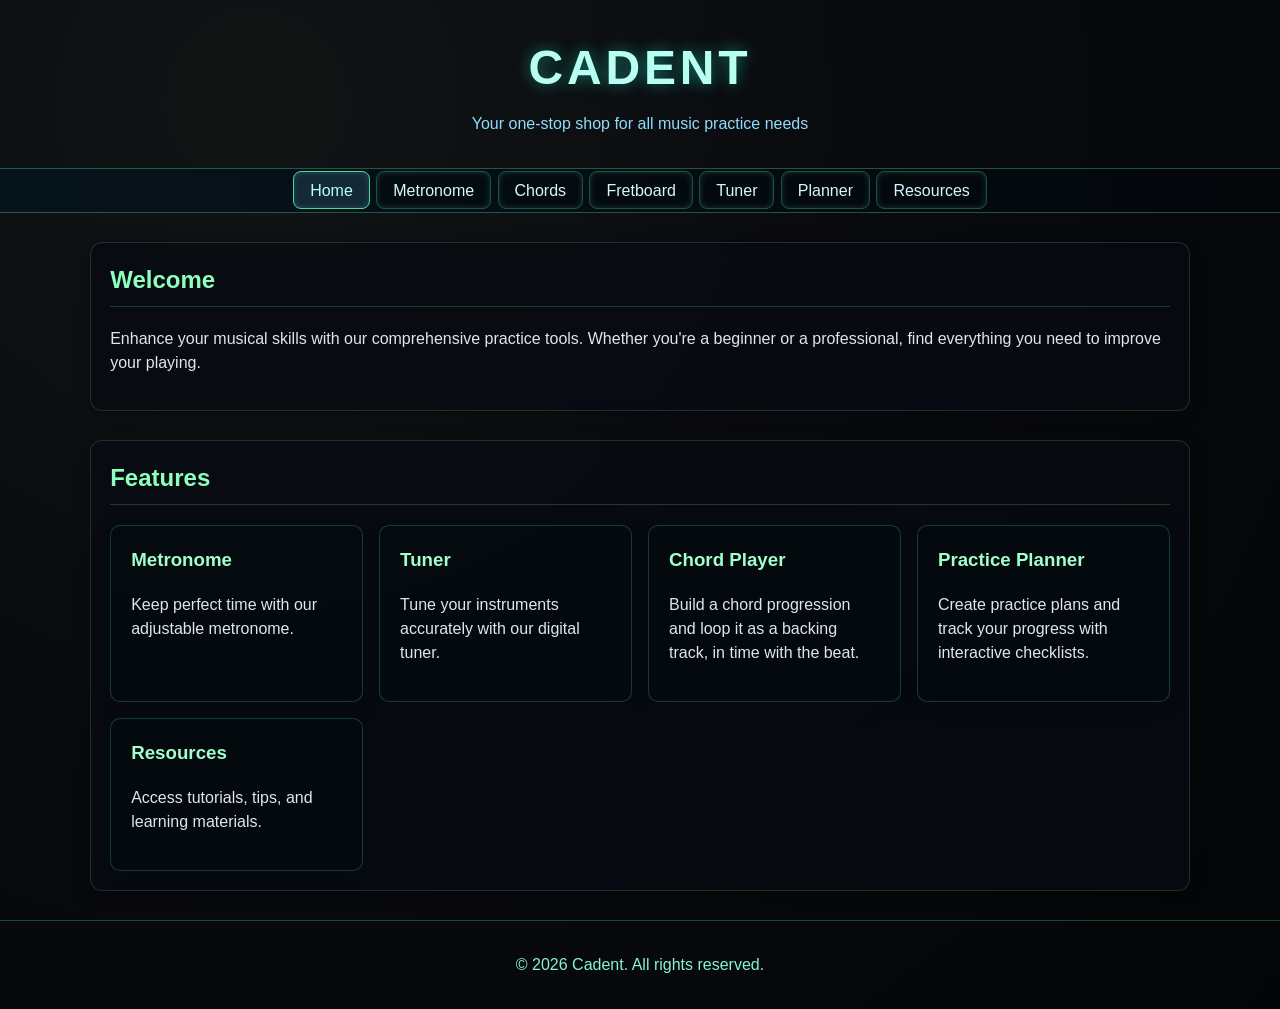
<file: index.html>
<!DOCTYPE html>
<html lang="en">
<head>
    <meta charset="UTF-8">
    <meta name="viewport" content="width=device-width, initial-scale=1.0">
    <title>Cadent - Music Practice Hub</title>
    <link rel="icon" href="/images/tab-icon.png" type="icon">
    <link rel="stylesheet" href="styles/style.css">
    <script src="components/navbar/navbar.js"></script>
    <script src="components/header/header.js"></script>
    <script src="scripts/session.js"></script>
    
</head>
<body>
    <main>
        <section id="welcome">
            <h2>Welcome</h2>
            <p>Enhance your musical skills with our comprehensive practice tools. Whether you're a beginner or a professional, find everything you need to improve your playing.</p>
        </section>
        <section id="features">
            <h2>Features</h2>
            <div class="feature-grid">
                <div class="feature">
                    <h3>Metronome</h3>
                    <p>Keep perfect time with our adjustable metronome.</p>
                </div>
                <div class="feature">
                    <h3>Tuner</h3>
                    <p>Tune your instruments accurately with our digital tuner.</p>
                </div>
                <div class="feature">
                    <h3>Chord Player</h3>
                    <p>Build a chord progression and loop it as a backing track, in time with the beat.</p>
                </div>
                <div class="feature">
                    <h3>Practice Planner</h3>
                    <p>Create practice plans and track your progress with interactive checklists.</p>
                </div>
                <div class="feature">
                    <h3>Resources</h3>
                    <p>Access tutorials, tips, and learning materials.</p>
                </div>
            </div>
        </section>
    </main>
    <footer>
        <p>&copy; 2026 Cadent. All rights reserved.</p>
    </footer>
    <script src="scripts/app.js"></script>
</body>
</html>
</file>
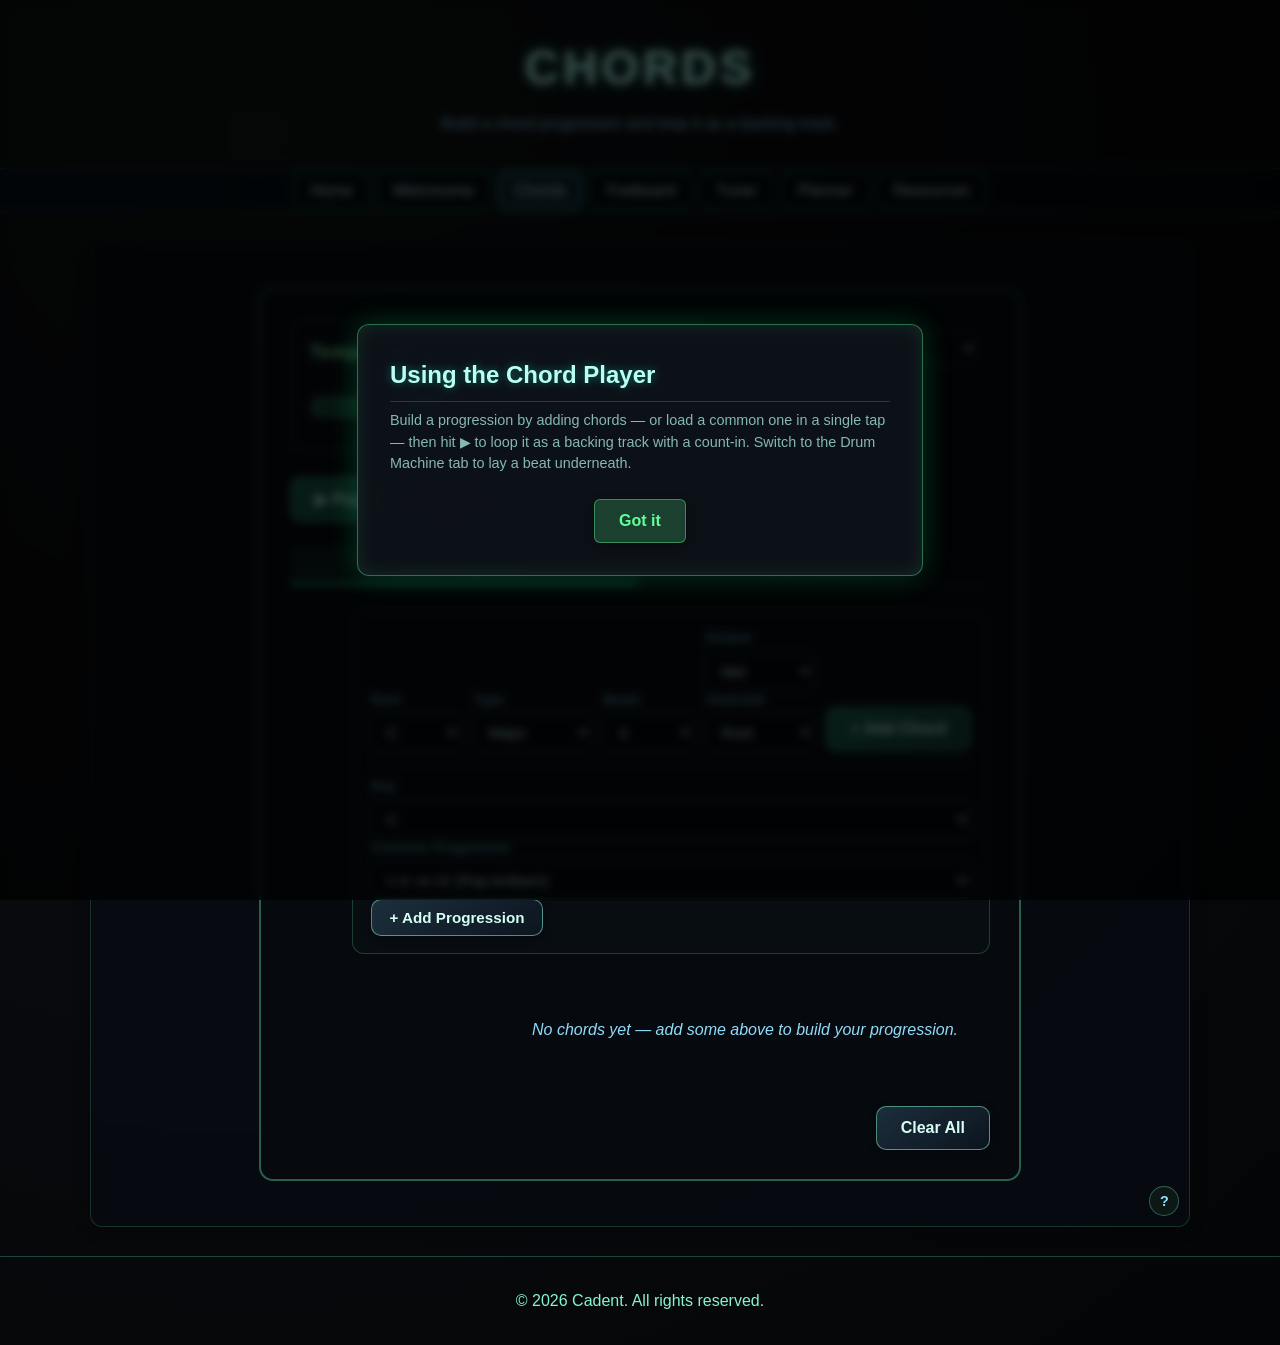
<file: pages/chords.html>
<!DOCTYPE html>
<html lang="en">
<head>
    <meta charset="UTF-8">
    <meta name="viewport" content="width=device-width, initial-scale=1.0">
    <title>Chord Player - Cadent</title>
    <link rel="icon" href="/images/tab-icon.png" type="icon">
    <link rel="stylesheet" href="../styles/style.css">
    <script>
        window.pageTitle = "Chords";
        window.pageSubtitle = "Build a chord progression and loop it as a backing track.";
    </script>
    <script src="../components/navbar/navbar.js"></script>
    <script src="../components/header/header.js"></script>
    <script src="../scripts/session.js"></script>
</head>
<body>

    <!-- Count-in overlay -->
    <div id="countdown-overlay" class="countdown-overlay">
        <div id="countdown-number" class="countdown-number">4</div>
    </div>

    <div class="content">
        <main>

            <!-- ── Chord Builder ─────────────────────────────────────── -->
            <section id="chord-player" class="help-host">
                <div class="metronome-controls">

                    <!-- Tempo · Sound · Beats per line -->
                    <div class="chord-top-row">
                        <div class="tempo-control">
                            <label>Tempo (BPM)</label>
                            <div>
                                <input type="range" id="bpm-slider" min="40" max="200" value="120" step="1">
                                <input type="number" id="bpm-number" min="40" max="200" value="120" step="1">
                            </div>
                        </div>
                        <div class="chord-settings-col">
                            <div class="sound-control">
                                <label for="sound-type">Sound</label>
                                <select id="sound-type">
                                    <optgroup label="Synth">
                                        <option value="keys" selected>Keys</option>
                                        <option value="pad">Pad</option>
                                        <option value="organ">Organ</option>
                                    </optgroup>
                                    <optgroup label="Piano">
                                        <option value="sf:acoustic_grand_piano">Grand Piano</option>
                                        <option value="sf:bright_acoustic_piano">Bright Piano</option>
                                    </optgroup>
                                    <optgroup label="Electric Piano">
                                        <option value="sf:electric_piano_1">E-Piano (Rhodes)</option>
                                        <option value="sf:electric_piano_2">E-Piano (FM)</option>
                                    </optgroup>
                                    <optgroup label="Organ">
                                        <option value="sf:drawbar_organ">Drawbar Organ</option>
                                        <option value="sf:rock_organ">Rock Organ</option>
                                        <option value="sf:church_organ">Church Organ</option>
                                    </optgroup>
                                    <optgroup label="Guitar">
                                        <option value="sf:acoustic_guitar_nylon">Nylon Guitar</option>
                                        <option value="sf:acoustic_guitar_steel">Steel Guitar</option>
                                        <option value="sf:electric_guitar_clean">Electric Guitar (Clean)</option>
                                    </optgroup>
                                    <optgroup label="Strings">
                                        <option value="sf:string_ensemble_1">String Ensemble</option>
                                        <option value="sf:tremolo_strings">Tremolo Strings</option>
                                    </optgroup>
                                    <optgroup label="Pads">
                                        <option value="sf:pad_2_warm">Warm Pad</option>
                                        <option value="sf:pad_1_new_age">New Age Pad</option>
                                        <option value="sf:pad_4_choir">Choir Pad</option>
                                    </optgroup>
                                </select>
                            </div>
                            <div class="bpl-control">
                                <label for="beats-per-line">Beats / line</label>
                                <input type="number" id="beats-per-line" min="4" max="64" value="16" step="4">
                            </div>
                        </div>
                    </div>

                    <!-- Playback transport (shared by both tabs) -->
                    <div class="playback-controls">
                        <button id="play-btn" class="icon-btn" data-icon="▶">▶ Play</button>
                        <button id="stop-btn" class="icon-btn" data-icon="■" disabled>■ Stop</button>
                    </div>

                    <!-- Chord Progression / Drum Machine tabs -->
                    <div class="tool-tabs" role="tablist">
                        <button type="button" class="tool-tab active" data-tab="chords" role="tab" aria-selected="true">Chord Progression</button>
                        <button type="button" class="tool-tab" data-tab="drums" role="tab" aria-selected="false">Drum Machine</button>
                    </div>

                    <div id="tab-panel-chords" class="tab-panel" role="tabpanel">

                    <!-- Add chord form -->
                    <div class="chord-adder">
                        <div class="chord-adder-selects">
                            <div class="chord-adder-field">
                                <label for="chord-root">Root</label>
                                <select id="chord-root">
                                    <option>C</option><option>C#</option>
                                    <option>D</option><option>D#</option>
                                    <option>E</option><option>F</option>
                                    <option>F#</option><option>G</option>
                                    <option>G#</option><option>A</option>
                                    <option>A#</option><option>B</option>
                                </select>
                            </div>
                            <div class="chord-adder-field">
                                <label for="chord-type">Type</label>
                                <select id="chord-type">
                                    <optgroup label="Triads">
                                        <option value="maj">Major</option>
                                        <option value="min">Minor</option>
                                        <option value="dim">Dim</option>
                                        <option value="aug">Aug</option>
                                    </optgroup>
                                    <optgroup label="Sevenths">
                                        <option value="7">Dom 7</option>
                                        <option value="maj7">Maj 7</option>
                                        <option value="min7">Min 7</option>
                                        <option value="m7b5">Half Dim</option>
                                    </optgroup>
                                    <optgroup label="Sus / Add">
                                        <option value="sus2">Sus 2</option>
                                        <option value="sus4">Sus 4</option>
                                        <option value="add9">Add 9</option>
                                        <option value="add11">Add 11</option>
                                        <option value="madd9">m(add9)</option>
                                    </optgroup>
                                </select>
                            </div>
                            <div class="chord-adder-field">
                                <label for="chord-beats">Beats</label>
                                <select id="chord-beats">
                                    <option value="1">1</option>
                                    <option value="2">2</option>
                                    <option value="4" selected>4</option>
                                    <option value="8">8</option>
                                </select>
                            </div>
                            <details class="adv-collapse" open>
                                <summary>Voicing</summary>
                                <div class="chord-adder-field">
                                    <label for="chord-octave">Octave</label>
                                    <select id="chord-octave">
                                        <option value="-1">Low (−1)</option>
                                        <option value="0" selected>Mid</option>
                                        <option value="1">High (+1)</option>
                                    </select>
                                </div>
                                <div class="chord-adder-field">
                                    <label for="chord-inversion">Inversion</label>
                                    <select id="chord-inversion">
                                        <option value="0" selected>Root</option>
                                        <option value="1">1st</option>
                                        <option value="2">2nd</option>
                                        <option value="3">3rd (7ths)</option>
                                    </select>
                                </div>
                            </details>
                            <button id="add-chord-btn">+ Add Chord</button>
                        </div>

                        <!-- Common progression quick-add -->
                        <details class="adv-collapse progression-adder" open>
                            <summary>Common progressions</summary>
                            <div class="chord-adder-field">
                                <label for="prog-key">Key</label>
                                <select id="prog-key">
                                    <option selected>C</option><option>C#</option>
                                    <option>D</option><option>D#</option>
                                    <option>E</option><option>F</option>
                                    <option>F#</option><option>G</option>
                                    <option>G#</option><option>A</option>
                                    <option>A#</option><option>B</option>
                                </select>
                            </div>
                            <div class="chord-adder-field">
                                <label for="prog-name">Common Progression</label>
                                <select id="prog-name"></select>
                            </div>
                            <button id="add-progression-btn" type="button">+ Add Progression</button>
                        </details>
                    </div>

                    <!-- Progression display (rendered by JS) -->
                    <div id="progression-area">
                        <p class="empty-state" id="empty-message">No chords yet — add some above to build your progression.</p>
                        <div id="chord-progression"></div>
                    </div>

                    <!-- Multi-select actions (shown when ≥1 chord selected) -->
                    <div id="selection-actions" class="selection-actions" style="display:none;">
                        <span id="selection-count">0 selected</span>
                        <button id="duplicate-selected-btn">⧉ Duplicate Selection</button>
                        <button id="clear-selection-btn">✕ Deselect All</button>
                    </div>

                    <div class="panel-footer">
                        <button id="clear-btn">Clear All</button>
                    </div>

                    </div><!-- /tab-panel-chords -->

                    <!-- ── Drum Machine tab ───────────────────────────── -->
                    <div id="tab-panel-drums" class="tab-panel hidden" role="tabpanel">

                        <div class="drum-header">
                            <div class="drum-volume-row">
                                <label for="drum-volume">Volume</label>
                                <input type="range" id="drum-volume" min="0" max="100" value="70" step="1">
                                <span id="drum-volume-display">70%</span>
                            </div>
                            <div class="drum-presets-row">
                                <span class="preset-row-label">Presets:</span>
                                <button class="drum-preset-btn" data-preset="rock">Rock</button>
                                <button class="drum-preset-btn" data-preset="funk">Funk</button>
                                <button class="drum-preset-btn" data-preset="house">House</button>
                                <button class="drum-preset-btn" data-preset="clear">Clear</button>
                            </div>
                        </div>

                        <!-- Step grid + playhead, built by JS -->
                        <div id="drum-grid-wrap">
                            <div id="drum-grid" class="drum-grid"></div>
                            <div id="drum-playhead"></div>
                        </div>

                    </div><!-- /tab-panel-drums -->

                </div>
                <button id="page-help" class="help-btn" title="How to use" aria-label="How to use the chord player">?</button>
            </section>

        </main>
        <footer>
            <p>&copy; 2026 Cadent. All rights reserved.</p>
        </footer>
    </div>

    <!-- First-visit help modal (reopens via the ? button) -->
    <div id="page-help-modal" class="session-modal" data-help-key="cadentChordsHelpSeen" style="display: none;">
        <div class="modal-backdrop"></div>
        <div class="modal-content">
            <h2>Using the Chord Player</h2>
            <p class="modal-subtitle">Build a progression by adding chords — or load a common one in a single tap — then hit ▶ to loop it as a backing track with a count-in. Switch to the Drum Machine tab to lay a beat underneath.</p>
            <div class="modal-actions">
                <button class="modal-btn modal-btn-confirm help-close">Got it</button>
            </div>
        </div>
    </div>

    <script src="../scripts/help.js"></script>
    <script src="../scripts/chords.js"></script>
</body>
</html>
</file>
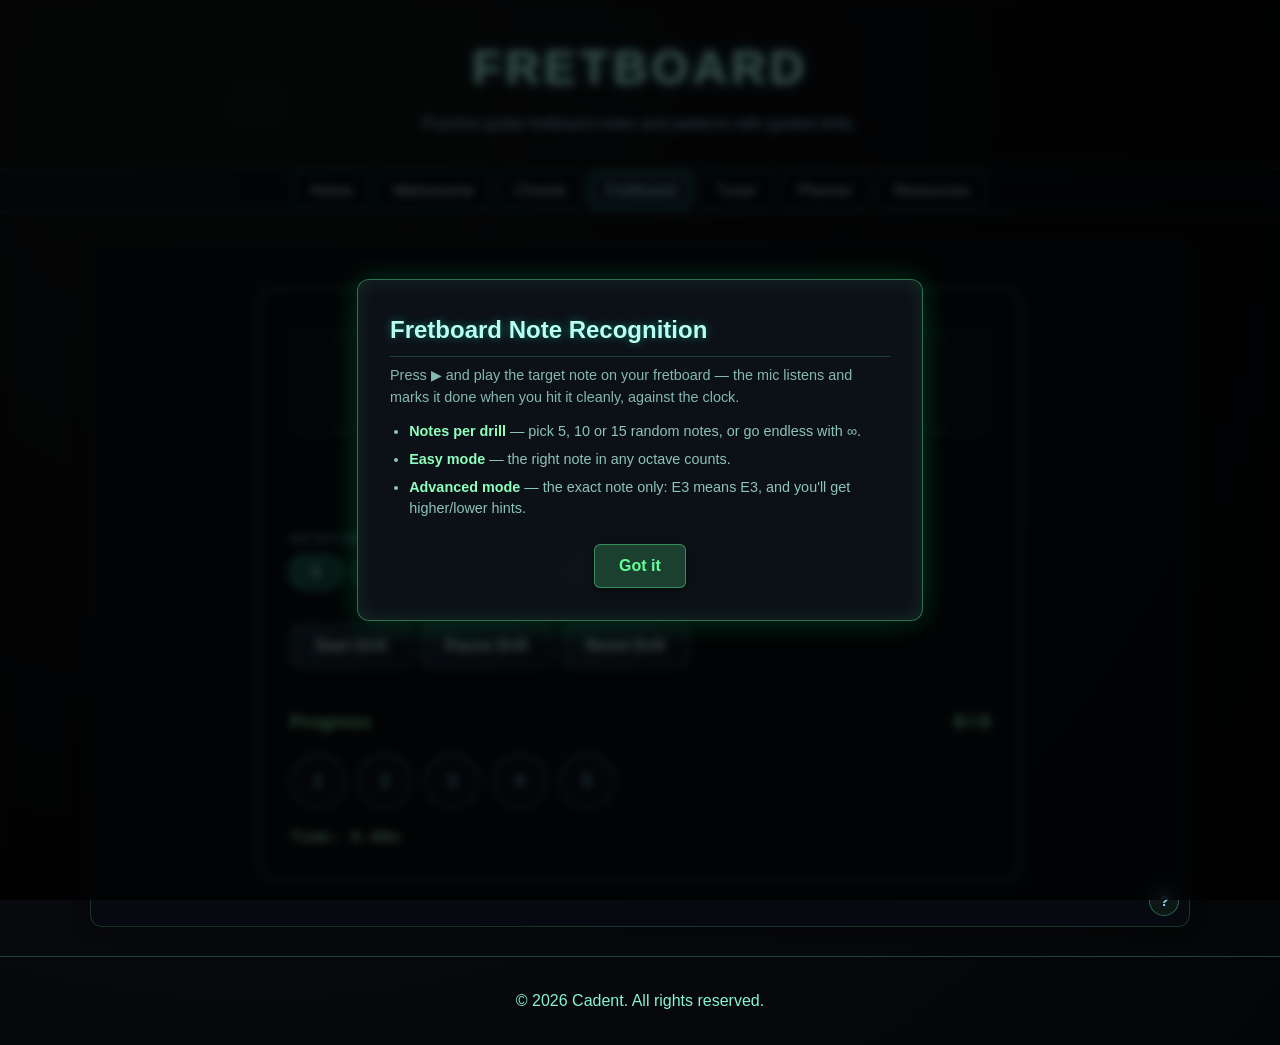
<file: pages/fretboard.html>
<!DOCTYPE html>
<html lang="en">
<head>
    <meta charset="UTF-8">
    <meta name="viewport" content="width=device-width, initial-scale=1.0">
    <title>Fretboard Practice - Cadent</title>
    <link rel="icon" href="/images/tab-icon.png" type="icon">
    <link rel="stylesheet" href="../styles/style.css">
    <script>
        window.pageTitle = "Fretboard";
        window.pageSubtitle = "Practice guitar fretboard notes and patterns with guided drills.";
    </script>
    <script src="../components/navbar/navbar.js"></script>
    <script src="../components/header/header.js"></script>
    <script src="../scripts/session.js"></script>
</head>
<body>
    <div class="content">
        <main>
            <section id="fretboard-drill" class="help-host">
                <div class="metronome-controls">
                    <div class="note-cards">
                    <div class="note-card">
                        <div class="note-label">Target Note</div>
                        <div class="note-value" id="target-note">--</div>
                    </div>
                    <div class="note-card">
                        <div class="note-label">Detected Note</div>
                        <div class="note-value" id="detected-note">--</div>
                    </div>
                </div>
                <div class="drill-status" id="feedback"></div>
                    <div class="drill-options">
                        <div class="drill-option">
                            <span class="pill-row-label">Notes per drill</span>
                            <div class="template-pills" id="drill-length">
                                <button type="button" class="template-pill active" data-length="5">5</button>
                                <button type="button" class="template-pill" data-length="10">10</button>
                                <button type="button" class="template-pill" data-length="15">15</button>
                                <button type="button" class="template-pill" data-length="inf" title="Endless">∞</button>
                            </div>
                        </div>
                        <div class="drill-option">
                            <span class="pill-row-label">Mode</span>
                            <div class="template-pills" id="drill-mode">
                                <button type="button" class="template-pill active" data-mode="easy" title="Any octave counts — any E will do">Easy</button>
                                <button type="button" class="template-pill" data-mode="exact" title="The exact note only — E3 means E3">Advanced</button>
                            </div>
                        </div>
                    </div>
                    <div class="drill-controls">
                        <button id="start-drill" class="icon-btn" data-icon="▶">Start Drill</button>
                        <button id="pause-drill" class="icon-btn" data-icon="❚❚" disabled>Pause Drill</button>
                        <button id="reset-drill" class="icon-btn" data-icon="↺">Reset Drill</button>
                    </div>
                    <div class="progress-items">
                        <div class="progress-header">
                            <h3>Progress</h3>
                            <span id="progress-count" class="progress-count">0 / 5</span>
                        </div>
                        <div id="progress-steps" class="progress-steps">
                            <div class="progress-step">1</div>
                            <div class="progress-step">2</div>
                            <div class="progress-step">3</div>
                            <div class="progress-step">4</div>
                            <div class="progress-step">5</div>
                        </div>
                        <p id="drill-time">Time: 0.00s</p>
                    </div>
                </div>
                <button id="page-help" class="help-btn" title="How to use" aria-label="How to use the fretboard trainer">?</button>
            </section>
        </main>
        <footer>
            <p>&copy; 2026 Cadent. All rights reserved.</p>
        </footer>
    </div>
    <!-- First-visit help modal (reopens via the ? button) -->
    <div id="page-help-modal" class="session-modal" data-help-key="cadentFretboardHelpSeen" style="display: none;">
        <div class="modal-backdrop"></div>
        <div class="modal-content">
            <h2>Fretboard Note Recognition</h2>
            <p class="modal-subtitle">Press ▶ and play the target note on your fretboard — the mic listens and marks it done when you hit it cleanly, against the clock.</p>
            <ul class="modal-list">
                <li><strong>Notes per drill</strong> — pick 5, 10 or 15 random notes, or go endless with ∞.</li>
                <li><strong>Easy mode</strong> — the right note in any octave counts.</li>
                <li><strong>Advanced mode</strong> — the exact note only: E3 means E3, and you'll get higher/lower hints.</li>
            </ul>
            <div class="modal-actions">
                <button class="modal-btn modal-btn-confirm help-close">Got it</button>
            </div>
        </div>
    </div>

    <script src="../scripts/help.js"></script>
    <script src="../scripts/fretboard.js"></script>
</body>
</html>
</file>
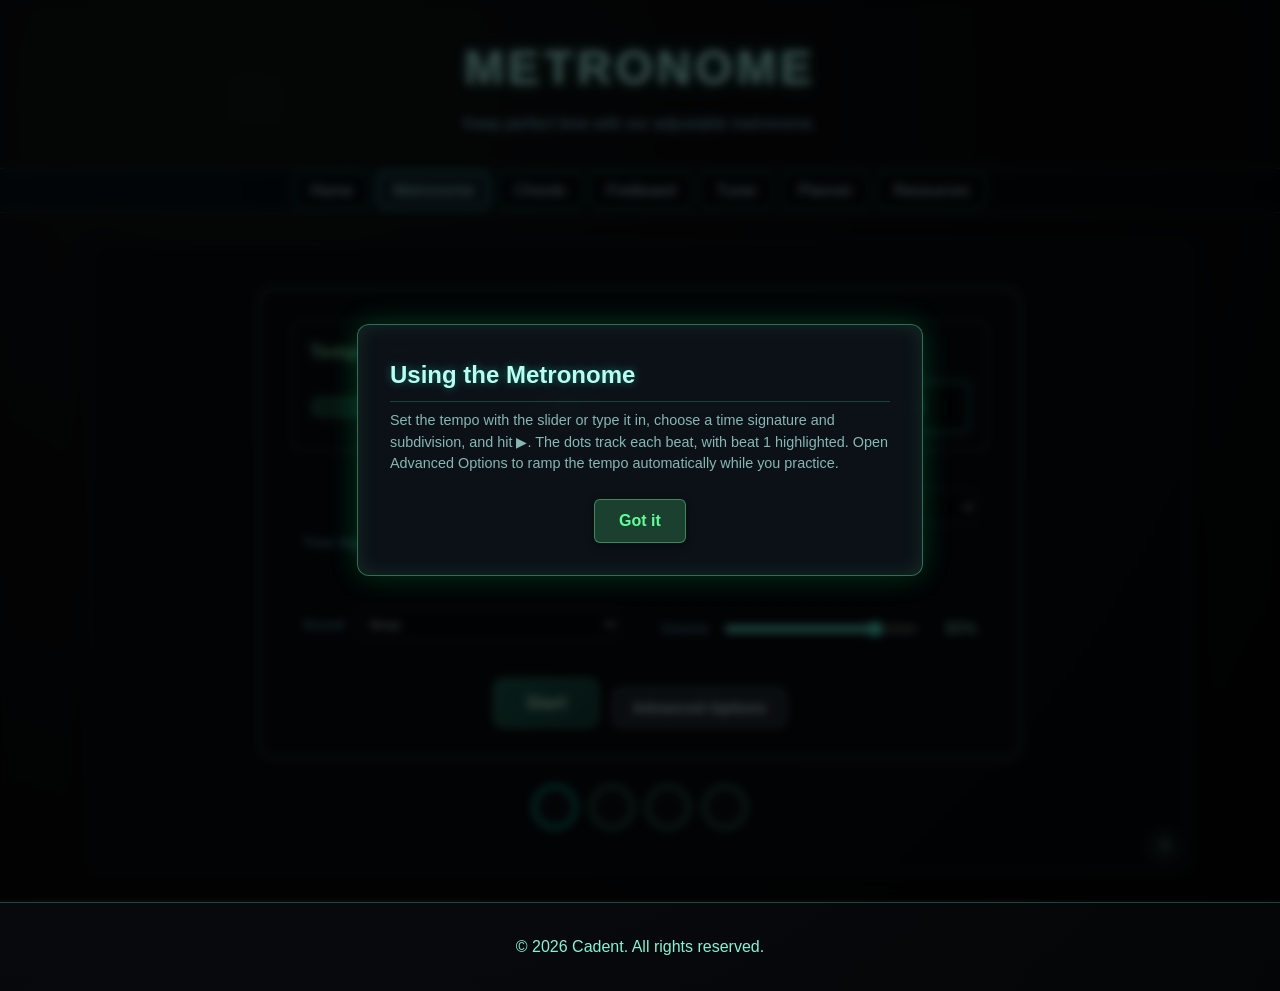
<file: pages/metronome.html>
<!DOCTYPE html>
<html lang="en">
<head>
    <meta charset="UTF-8">
    <meta name="viewport" content="width=device-width, initial-scale=1.0">
    <title>Metronome - Cadent</title>
    <link rel="icon" href="/images/tab-icon.png" type="icon">
    <link rel="stylesheet" href="../styles/style.css">
    <script>
        window.pageTitle = "Metronome";
        window.pageSubtitle = "Keep perfect time with our adjustable metronome.";
    </script>
    <script src="../components/navbar/navbar.js"></script>
    <script src="../components/header/header.js"></script>
    <script src="../scripts/session.js"></script>
</head>
<body>
    <main>
        <section id="metronome" class="help-host">
            <div class="metronome-controls">
                <div class="tempo-control">
                    <label>Tempo (BPM)</label>
                    <div>
                        <input type="range" id="tempo-slider" min="40" max="200" value="120" step="1">
                        <input type="number" id="tempo-number" min="40" max="200" value="120" step="1">
                    </div>
                </div>
                <div>
                    <div class="time-signature-control">
                        <label for="beats">Time Signature</label>
                        <div style="display: flex; align-items: center; gap: 0.5rem;">
                            <input type="number" id="beats" min="1" max="12" value="4" step="1" style="width: 60px;">
                            <span>/</span>
                            <input type="number" id="note-value" min="1" max="16" value="4" step="1" style="width: 60px;">
                        </div>
                    </div>
                    <div class="subdivision-control">
                        <label for="subdivision">Subdivision</label>
                        <select id="subdivision">
                            <option value="1" selected>Quarter Notes</option>
                            <option value="2">Eighth Notes</option>
                            <option value="4">Sixteenth Notes</option>
                            <option value="3">Triplets</option>
                        </select>
                        <label class="swing-toggle" for="swing">
                            <input type="checkbox" id="swing" disabled>
                            Swing
                        </label>
                    </div>
                </div>
                <div>
                    <div class="sound-control">
                        <label for="sound">Sound</label>
                        <select id="sound">
                            <option value="beep">Beep</option>
                            <option value="boop">Boop</option>
                            <option value="click">Click</option>
                            <option value="wood">Wood Block</option>
                        </select>
                    </div>
                    <div class="volume-control">
                        <label for="volume">Volume</label>
                        <input type="range" id="volume" min="0" max="100" value="80" step="1">
                        <span id="volume-display">80%</span>
                    </div>
                </div>
                <div style="display: flex; gap: 0.8rem; flex-wrap: wrap; justify-content: center;">
                    <button id="start-stop" class="icon-btn" data-icon="▶">Start</button>
                    <button id="advanced-toggle">Advanced Options</button>
                </div>
                <div id="advanced-options" class="hidden">
                    <div class="tempo-ramp-control">
                        <label class="ramp-enable" for="ramp-enabled">
                            <input type="checkbox" id="ramp-enabled">
                            Tempo ramp — change tempo automatically as you play
                        </label>
                        <div class="ramp-field">
                            <label for="start-tempo">Start Tempo (BPM)</label>
                            <input type="number" id="start-tempo" min="40" max="200" value="120" step="1">
                        </div>
                        <div class="ramp-field">
                            <label for="ramp-increment">Increase by (BPM)</label>
                            <input type="number" id="ramp-increment" min="1" max="40" value="5" step="1">
                        </div>
                        <div class="ramp-field">
                            <label for="ramp-bars">Every (bars)</label>
                            <input type="number" id="ramp-bars" min="1" max="64" value="4" step="1">
                        </div>
                        <div class="ramp-field">
                            <label for="end-tempo">Until (BPM)</label>
                            <input type="number" id="end-tempo" min="40" max="200" value="160" step="1">
                        </div>
                    </div>
                </div>
            </div>
            <div class="visual-indicator">
                <div id="beat-dots" class="beat-dots"></div>
            </div>
            <button id="page-help" class="help-btn" title="How to use" aria-label="How to use the metronome">?</button>
        </section>
    </main>
    <footer>
        <p>&copy; 2026 Cadent. All rights reserved.</p>
    </footer>

    <!-- First-visit help modal (reopens via the ? button) -->
    <div id="page-help-modal" class="session-modal" data-help-key="cadentMetronomeHelpSeen" style="display: none;">
        <div class="modal-backdrop"></div>
        <div class="modal-content">
            <h2>Using the Metronome</h2>
            <p class="modal-subtitle">Set the tempo with the slider or type it in, choose a time signature and subdivision, and hit ▶. The dots track each beat, with beat 1 highlighted. Open Advanced Options to ramp the tempo automatically while you practice.</p>
            <div class="modal-actions">
                <button class="modal-btn modal-btn-confirm help-close">Got it</button>
            </div>
        </div>
    </div>

    <script src="../scripts/help.js"></script>
    <script src="../scripts/metronome.js"></script>
</body>
</html>
</file>
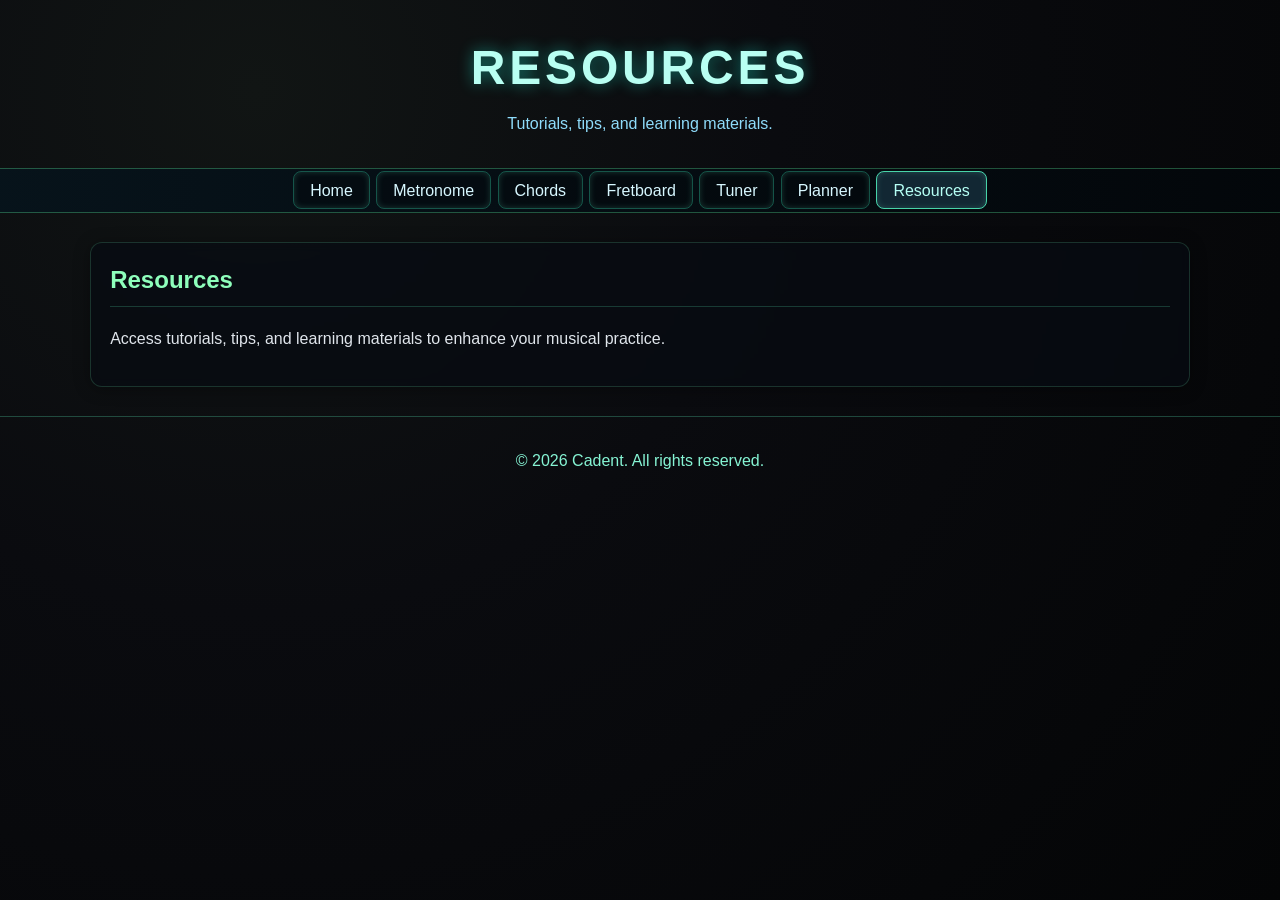
<file: pages/resources.html>
<!DOCTYPE html>
<html lang="en">
<head>
    <meta charset="UTF-8">
    <meta name="viewport" content="width=device-width, initial-scale=1.0">
    <title>Resources - Cadent</title>
    <link rel="icon" href="/images/tab-icon.png" type="icon">
    <link rel="stylesheet" href="../styles/style.css">
    <script>
        window.pageTitle = "Resources";
        window.pageSubtitle = "Tutorials, tips, and learning materials.";
    </script>
    <script src="../components/navbar/navbar.js"></script>
    <script src="../components/header/header.js"></script>
    <script src="../scripts/session.js"></script>
</head>
<body>
    <main>
        <section id="resources">
            <h2>Resources</h2>
            <p>Access tutorials, tips, and learning materials to enhance your musical practice.</p>
        </section>
    </main>
    <footer>
        <p>&copy; 2026 Cadent. All rights reserved.</p>
    </footer>
    <script src="../scripts/app.js"></script>
</body>
</html>
</file>
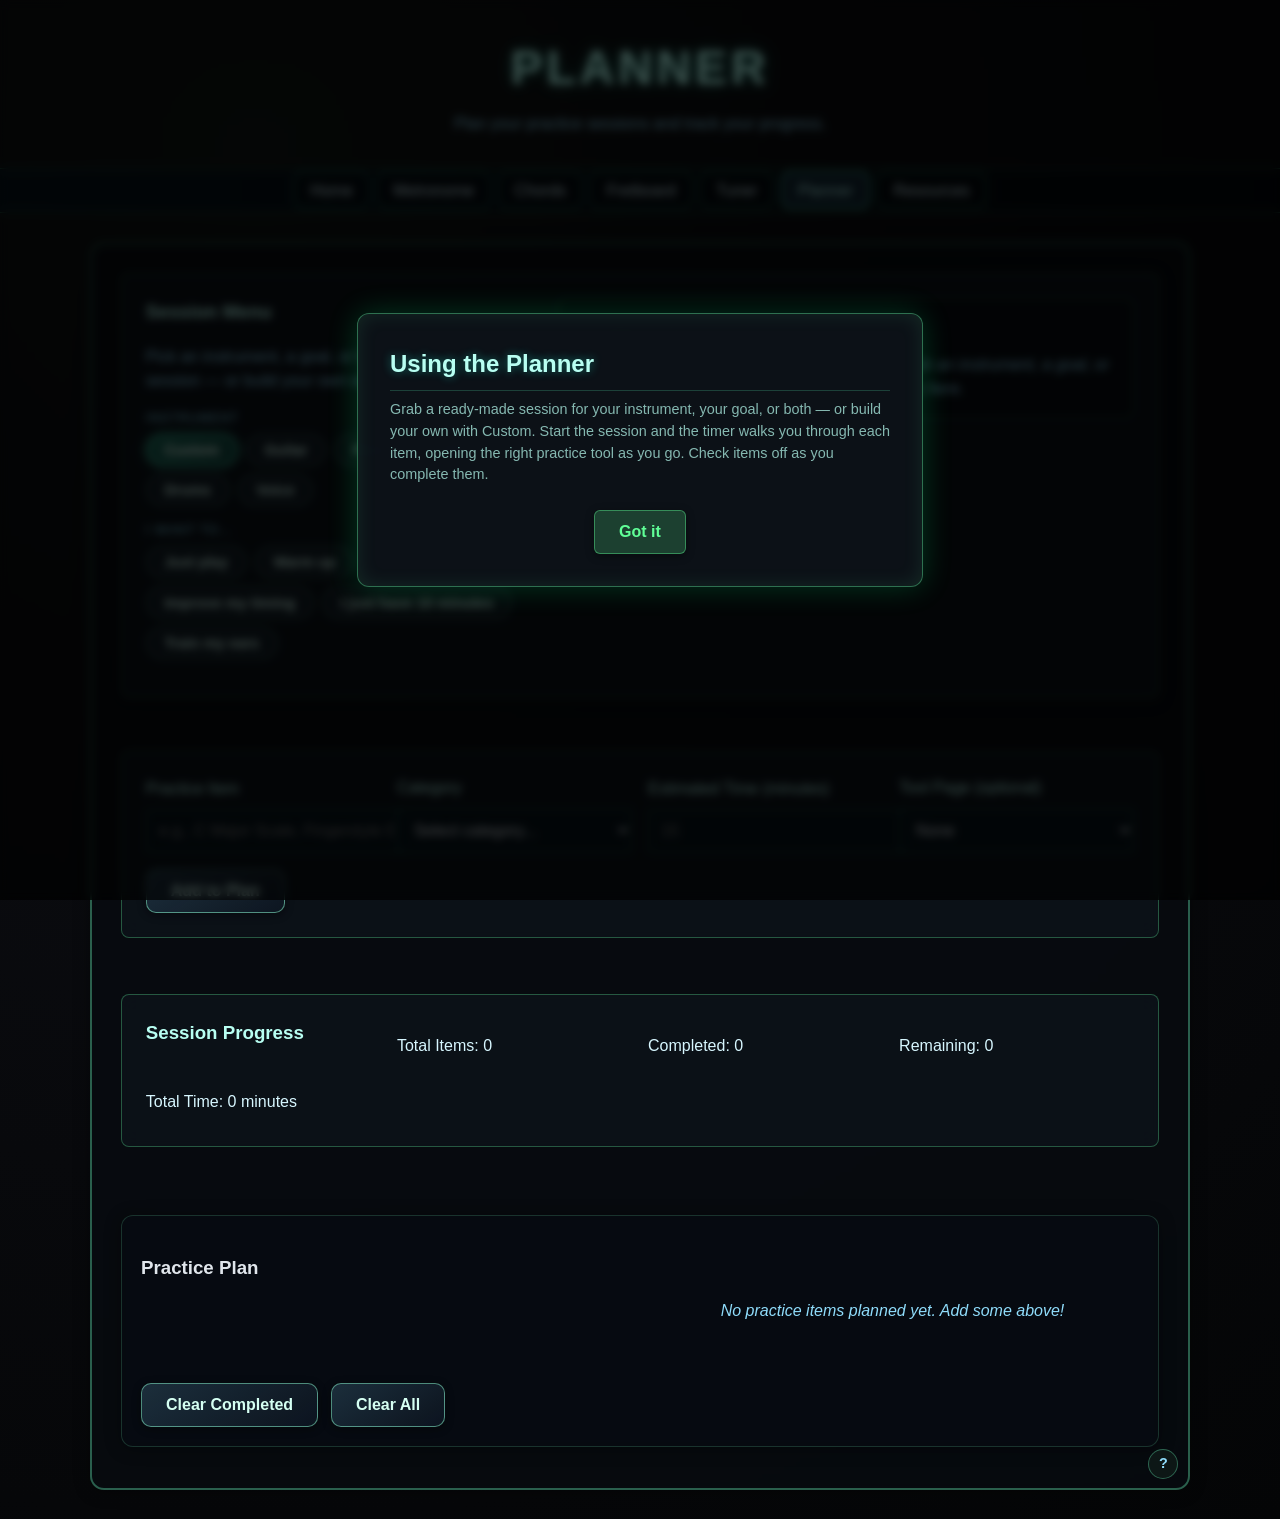
<file: pages/tracker.html>
<!DOCTYPE html>
<html lang="en">
<head>
    <meta charset="UTF-8">
    <meta name="viewport" content="width=device-width, initial-scale=1.0">
    <title>Practice Planner - Cadent</title>
    <link rel="icon" href="/images/tab-icon.png" type="icon">
    <link rel="stylesheet" href="../styles/style.css">
    <script>
        window.pageTitle = "Planner";
        window.pageSubtitle = "Plan your practice sessions and track your progress.";
    </script>
    <script src="../components/navbar/navbar.js"></script>
    <script src="../components/header/header.js"></script>
    <script src="../scripts/session.js"></script>
</head>
<body>
    <div class="content">
        <main>
            <section id="planner-overview" class="metronome-controls help-host">
                <section id="template-menu" class="template-menu">
                    <div class="template-chooser">
                        <h3>Session Menu</h3>
                        <p class="template-menu-sub">Pick an instrument, a goal, or both for a ready-made session — or build your own with Custom.</p>
                        <span class="pill-row-label">Instrument</span>
                        <div class="template-pills" id="template-instruments">
                            <button type="button" class="template-pill active" data-instrument="custom">Custom</button>
                            <button type="button" class="template-pill" data-instrument="guitar">Guitar</button>
                            <button type="button" class="template-pill" data-instrument="piano">Piano</button>
                            <button type="button" class="template-pill" data-instrument="bass">Bass</button>
                            <button type="button" class="template-pill" data-instrument="drums">Drums</button>
                            <button type="button" class="template-pill" data-instrument="voice">Voice</button>
                        </div>
                        <span class="pill-row-label">I want to…</span>
                        <div class="template-pills" id="template-goals">
                            <button type="button" class="template-pill" data-goal="just-play">Just play</button>
                            <button type="button" class="template-pill" data-goal="warm-up">Warm up</button>
                            <button type="button" class="template-pill" data-goal="improve-timing">Improve my timing</button>
                            <button type="button" class="template-pill" data-goal="ten-minutes">I just have 10 minutes</button>
                            <button type="button" class="template-pill" data-goal="train-ears">Train my ears</button>
                        </div>
                        <div id="level-row" class="hidden">
                            <span class="pill-row-label">Level</span>
                            <div class="template-pills" id="template-levels">
                                <button type="button" class="level-pill active" data-level="beginner">Beginner</button>
                                <button type="button" class="level-pill" data-level="intermediate">Intermediate</button>
                                <button type="button" class="level-pill" data-level="advanced">Advanced</button>
                            </div>
                        </div>
                    </div>
                    <div id="template-preview" class="template-preview"></div>
                </section>

                <form id="planner-form" class="tracker-form">
                    <div class="form-row">
                        <label for="practice-item">Practice Item</label>
                        <input type="text" id="practice-item" placeholder="e.g., C Major Scale, Fingerstyle Exercise 3..." required>
                    </div>
                    <div class="form-row">
                        <label for="practice-category">Category</label>
                        <select id="practice-category" required>
                            <option value="">Select category...</option>
                            <option value="scales">Scales & Arpeggios</option>
                            <option value="technique">Technique</option>
                            <option value="repertoire">Repertoire</option>
                            <option value="theory">Music Theory</option>
                            <option value="ear-training">Ear Training</option>
                            <option value="sight-reading">Sight Reading</option>
                            <option value="other">Other</option>
                        </select>
                    </div>
                    <div class="form-row">
                        <label for="practice-duration">Estimated Time (minutes)</label>
                        <input type="number" id="practice-duration" min="1" max="120" step="1" placeholder="15">
                    </div>
                    <div class="form-row">
                        <label for="practice-page">Tool Page (optional)</label>
                        <select id="practice-page">
                            <option value="">None</option>
                            <option value="metronome">Metronome</option>
                            <option value="chords">Chord Player</option>
                            <option value="fretboard">Fretboard</option>
                            <option value="tuner">Tuner</option>
                            <option value="resources">Resources</option>
                        </select>
                    </div>
                    <div class="form-actions">
                        <button type="submit" id="add-item">Add to Plan</button>
                    </div>
                </form>

                <div id="planner-summary" class="tracker-summary">
                    <h3>Session Progress</h3>
                    <p>Total Items: <span id="summary-total">0</span></p>
                    <p>Completed: <span id="summary-completed">0</span></p>
                    <p>Remaining: <span id="summary-remaining">0</span></p>
                    <p>Total Time: <span id="summary-time">0</span> minutes</p>
                </div>

                <section id="practice-list" class="note-cards">
                    <h3>Practice Plan</h3>
                    <div id="practice-items" class="practice-items"></div>
                    <div class="plan-actions">
                        <button type="button" id="start-session" class="start-session-btn">Start Practice Session</button>
                        <button type="button" id="end-session" class="end-session-btn" style="display: none;">End Session</button>
                        <button type="button" id="clear-completed">Clear Completed</button>
                        <button type="button" id="clear-all">Clear All</button>
                    </div>
                </section>
                <button id="page-help" class="help-btn" title="How to use" aria-label="How to use the practice planner">?</button>
            </section>
        </main>
    </div>

    <!-- Session Confirmation Modal -->
    <div id="session-modal" class="session-modal" style="display: none;">
        <div class="modal-backdrop"></div>
        <div class="modal-content">
            <h2>Confirm Practice Session</h2>
            <p class="modal-subtitle">Review your practice plan before starting</p>
            
            <div id="modal-items-list" class="modal-items-list">
                <!-- Items will be inserted here by JavaScript -->
            </div>
            
            <div class="modal-summary">
                <p><strong>Total Duration:</strong> <span id="modal-total-time">0</span> minutes</p>
            </div>
            
            <div class="modal-actions">
                <button id="modal-back" class="modal-btn modal-btn-back">Back</button>
                <button id="modal-confirm" class="modal-btn modal-btn-confirm">Start Session</button>
            </div>
        </div>
    </div>

    <!-- First-visit help modal (reopens via the ? button) -->
    <div id="page-help-modal" class="session-modal" data-help-key="cadentPlannerHelpSeen" style="display: none;">
        <div class="modal-backdrop"></div>
        <div class="modal-content">
            <h2>Using the Planner</h2>
            <p class="modal-subtitle">Grab a ready-made session for your instrument, your goal, or both — or build your own with Custom. Start the session and the timer walks you through each item, opening the right practice tool as you go. Check items off as you complete them.</p>
            <div class="modal-actions">
                <button class="modal-btn modal-btn-confirm help-close">Got it</button>
            </div>
        </div>
    </div>

    <script src="../scripts/help.js"></script>
    <script src="../scripts/tracker.js"></script>
</body>
</html>
</file>
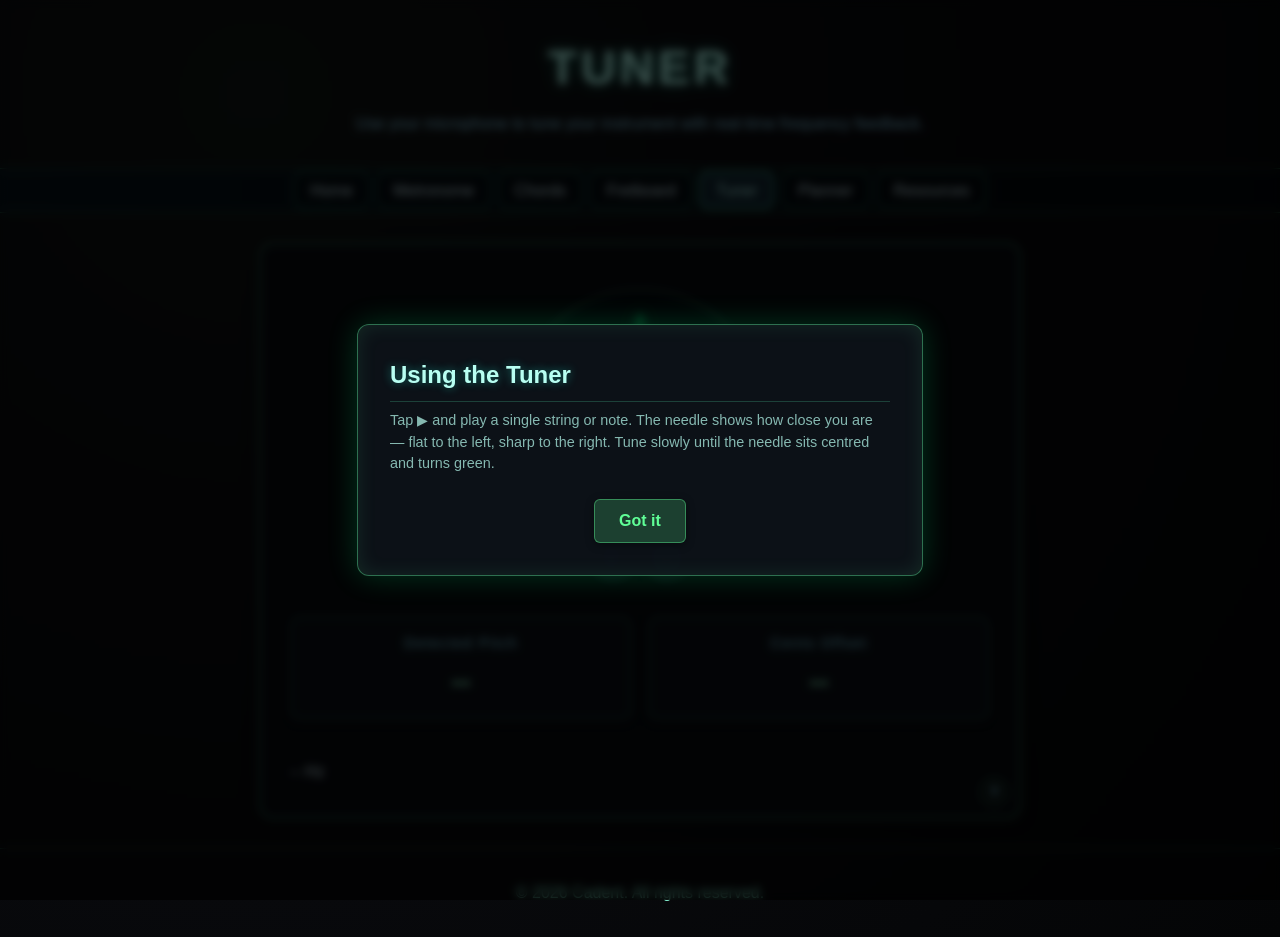
<file: pages/tuner.html>
<!DOCTYPE html>
<html lang="en">
<head>
    <meta charset="UTF-8">
    <meta name="viewport" content="width=device-width, initial-scale=1.0">
    <title>Tuner - Cadent</title>
    <link rel="icon" href="/images/tab-icon.png" type="icon">
    <link rel="stylesheet" href="../styles/style.css">
    <script>
        window.pageTitle = "Tuner";
        window.pageSubtitle = "Use your microphone to tune your instrument with real-time frequency feedback.";
    </script>
    <script src="../components/navbar/navbar.js"></script>
    <script src="../components/header/header.js"></script>
    <script src="../scripts/session.js"></script>
</head>
<body>
    <div class="content">
        <main>
            <section id="tuner-controls" class="metronome-controls help-host">
                <div class="tuner-meter">
                    <div class="tuner-meter-marks">
                        <span class="meter-label-flat">♭</span>
                        <span class="meter-label-center">♩</span>
                        <span class="meter-label-sharp">♯</span>
                    </div>
                    <div id="needle"></div>
                </div>
                <div class="tuner-direction" id="tuner-feedback">Microphone offline</div>
                <div class="drill-controls tuner-buttons">
                    <button id="tuner-start" class="mini-btn" title="Start" aria-label="Start tuner">▶</button>
                    <button id="tuner-pause" class="mini-btn" title="Pause" aria-label="Pause tuner" disabled>❚❚</button>
                </div>
                <div class="note-cards">
                    <div class="note-card">
                        <div class="note-label">Detected Pitch</div>
                        <div class="note-value" id="tuner-note">--</div>
                    </div>
                    <div class="note-card">
                        <div class="note-label">Cents Offset</div>
                        <div class="note-value" id="tuner-cents">--</div>
                    </div>
                </div>
                <div class="drill-status" id="tuner-freq">-- Hz</div>
                <button id="page-help" class="help-btn" title="How to use" aria-label="How to use the tuner">?</button>
            </section>
        </main>
        <footer>
            <p>&copy; 2026 Cadent. All rights reserved.</p>
        </footer>
    </div>

    <!-- First-visit help modal (reopens via the ? button) -->
    <div id="page-help-modal" class="session-modal" data-help-key="cadentTunerHelpSeen" style="display: none;">
        <div class="modal-backdrop"></div>
        <div class="modal-content">
            <h2>Using the Tuner</h2>
            <p class="modal-subtitle">Tap ▶ and play a single string or note. The needle shows how close you are — flat to the left, sharp to the right. Tune slowly until the needle sits centred and turns green.</p>
            <div class="modal-actions">
                <button class="modal-btn modal-btn-confirm help-close">Got it</button>
            </div>
        </div>
    </div>

    <script src="../scripts/help.js"></script>
    <script src="../scripts/tuner.js"></script>
</body>
</html>
</file>
<file: styles/style.css>
/* Global minimalist cyberpunk base */
body {
    margin: 0;
    padding: 0;
    font-family: 'Inter', 'Segoe UI', Roboto, sans-serif;
    line-height: 1.5;
    color: #e0e6ec;
    background: radial-gradient(circle at 20% 10%, #111514 0%, #0a0b0f 40%, #040506 100%);
    min-height: 100vh;
}

header {
    text-align: center;
    padding: 2rem 1rem;
    color: #b9f8ff;
}

header h1 {
    margin: 0;
    font-size: clamp(2rem, 5vw, 3rem);
    letter-spacing: 0.08em;
    text-transform: uppercase;
    color: #b8fff2;
    text-shadow: 0 0 15px rgba(30, 255, 227, 0.45);
}

header p {
    margin: 0.5rem 0 0;
    color: #8fdcfb;
}

/* Logo is part of the mobile top bar only */
.header-logo-link {
    display: none;
}

.header-logo {
    width: 44px;
    height: 44px;
    display: block;
    filter: drop-shadow(0 2px 6px rgba(96, 255, 197, 0.35));
}

nav {
    background: linear-gradient(90deg, rgba(6,19,27,0.95), rgba(2,6,10,0.9));
    border-top: 1px solid rgba(99, 255, 166, 0.3);
    border-bottom: 1px solid rgba(99, 255, 166, 0.3);
}

nav ul {
    list-style: none;
    margin: 0;
    padding: 0.6rem 0.4rem;
    display: flex;
    justify-content: center;
    gap: 0.4rem;
    flex-wrap: wrap;
}

nav a {
    color: #d7f7ff;
    text-decoration: none;
    padding: 0.6rem 1rem;
    border: 1px solid rgba(55, 222, 180, 0.35);
    border-radius: 8px;
    background: rgba(4, 8, 13, 0.45);
    box-shadow: inset 0 0 6px rgba(110, 236, 193, 0.2);
    transition: transform 0.2s ease, background 0.2s ease, border-color 0.2s ease;
}

nav a:hover, nav a.active {
    background: rgba(25, 52, 68, 0.7);
    border-color: rgba(85, 255, 199, 0.8);
    color: #b6fff5;
    transform: translateY(-1px);
}

/* Hamburger toggle — hidden on desktop, replaces the pill row on mobile */
.nav-toggle {
    display: none;
    align-items: center;
    gap: 0.6rem;
    margin: 0.5rem 0.6rem;
    padding: 0.6rem 1.1rem;
    background: linear-gradient(145deg, rgba(22, 42, 39, 0.8), rgba(6, 11, 15, 0.6));
    border: 1px solid rgba(55, 222, 180, 0.4);
    border-radius: 9px;
    color: #d7f7ff;
    font-size: 1.05rem;
    box-shadow: inset 0 1px 0 rgba(110, 236, 193, 0.18), 0 2px 8px rgba(0, 0, 0, 0.4);
}

.nav-toggle-icon {
    font-size: 1.25rem;
    line-height: 1;
}

.nav-toggle-label {
    font-weight: 600;
    color: #b6fff5;
}

main {
    max-width: 1100px;
    margin: 1.8rem auto;
    padding: 0 1rem;
}

section {
    margin-bottom: 1.8rem;
    border: 1px solid rgba(113, 229, 170, 0.18);
    border-radius: 12px;
    background: rgba(8, 12, 18, 0.72);
    box-shadow: 0 2px 16px rgba(0, 0, 0, 0.35);
    backdrop-filter: blur(4px);
    padding: 1.2rem;
}

h2 {
    margin-top: 0;
    color: #8effbc;
    border-bottom: 1px solid rgba(93, 255, 194, 0.2);
    padding-bottom: 0.5rem;
}

.feature-grid {
    display: grid;
    grid-template-columns: repeat(auto-fit, minmax(250px, 1fr));
    gap: 1rem;
    margin-top: 0.8rem;
}

.feature {
    background: rgba(5, 10, 15, 0.7);
    border: 1px solid rgba(88, 240, 194, 0.22);
    padding: 1.25rem;
    border-radius: 10px;
    box-shadow: 0 2px 16px rgba(0, 0, 0, 0.25);
    transition: transform 0.25s ease, border-color 0.25s ease;
}

.feature:hover {
    transform: translateY(-4px);
    border-color: rgba(78, 228, 198, 0.7);
}

.feature h3 {
    color: #a0ffcb;
    margin-top: 0;
}

footer {
    margin-top: 1.5rem;
    padding: 1rem;
    text-align: center;
    color: #86f4d4;
    border-top: 1px solid rgba(96, 255, 197, 0.25);
}

/* Metronome section */
.metronome-controls {
    display: flex;
    flex-direction: column;
    gap: 1.5rem;
    max-width: 700px;
    margin: 1.6rem auto;
    padding: 1.8rem;
    border: 2px solid rgba(110, 255, 195, 0.35);
    border-radius: 14px;
    background: rgba(8, 12, 17, 0.82);
}

.tempo-control {
    display: flex;
    flex-direction: column;
    gap: 1rem;
    padding: 1.2rem;
    border: 1.5px solid rgba(99, 255, 166, 0.25);
    border-radius: 12px;
    background: rgba(10, 14, 20, 0.9);
}

.tempo-control label {
    font-size: 1.1rem;
    font-weight: 600;
    color: #8effbc;
    letter-spacing: 0.05em;
}

.tempo-control > div {
    display: flex;
    align-items: center;
    gap: 1rem;
}

.tempo-control input[type="range"] {
    flex: 1;
    height: 14px;
    border-radius: 8px;
    background: linear-gradient(90deg, rgba(30, 100, 80, 0.6), rgba(50, 150, 120, 0.6));
    border: 2px solid rgba(99, 255, 166, 0.5);
    cursor: pointer;
    appearance: none;
    -webkit-appearance: none;
}

.tempo-control input[type="range"]::-webkit-slider-thumb {
    appearance: none;
    -webkit-appearance: none;
    width: 32px;
    height: 32px;
    border-radius: 6px;
    background: linear-gradient(135deg, rgba(85, 255, 199, 0.9), rgba(55, 220, 180, 0.9));
    border: 2px solid rgba(120, 255, 210, 0.8);
    cursor: pointer;
    box-shadow: 0 0 12px rgba(85, 255, 199, 0.6), inset 0 0 6px rgba(255, 255, 255, 0.3);
    transition: all 0.2s ease;
}

.tempo-control input[type="range"]::-webkit-slider-thumb:hover {
    box-shadow: 0 0 20px rgba(85, 255, 199, 0.9), inset 0 0 8px rgba(255, 255, 255, 0.5);
    transform: scale(1.1);
}

.tempo-control input[type="range"]::-moz-range-thumb {
    width: 32px;
    height: 32px;
    border-radius: 6px;
    background: linear-gradient(135deg, rgba(85, 255, 199, 0.9), rgba(55, 220, 180, 0.9));
    border: 2px solid rgba(120, 255, 210, 0.8);
    cursor: pointer;
    box-shadow: 0 0 12px rgba(85, 255, 199, 0.6), inset 0 0 6px rgba(255, 255, 255, 0.3);
}

.tempo-control input[type="number"] {
    width: 110px;
    font-size: 1.3rem;
    font-weight: 700;
    text-align: center;
    background: rgba(5, 9, 14, 0.9);
    color: #4fffdb;
    border: 2px solid rgba(79, 255, 219, 0.5);
    border-radius: 8px;
    padding: 0.75rem 0.5rem;
    transition: all 0.2s ease;
}

.tempo-control input[type="number"]:focus {
    outline: none;
    border-color: rgba(85, 255, 199, 0.9);
    box-shadow: 0 0 12px rgba(85, 255, 199, 0.5);
    background: rgba(10, 15, 22, 0.95);
}

/* Style number input arrows */
.tempo-control input[type="number"]::-webkit-outer-spin-button,
.tempo-control input[type="number"]::-webkit-inner-spin-button {
    -webkit-appearance: none;
    margin: 0;
}

.tempo-control input[type="number"] {
    position: relative;
}

.time-signature-control, .sound-control {
    display: grid;
    grid-template-columns: auto 1fr;
    align-items: center;
    gap: 0.8rem;
    padding: 0.8rem;
}

.time-signature-control input, .tempo-ramp-control input {
    background: rgba(5, 9, 14, 0.85);
    color: #c8ffed;
    border: 1px solid rgba(106, 247, 188, 0.35);
    border-radius: 6px;
    padding: 0.45rem;
}

.time-signature-control span {
    color: #98ffdb;
}

.sound-control select {
    width: 100%;
    background: rgba(5, 9, 14, 0.85);
    color: #ccffe5;
    border: 1px solid rgba(106, 247, 188, 0.35);
    border-radius: 6px;
    padding: 0.45rem;
}

/* One label style across the control panels */
.sound-control label,
.subdivision-control label,
.volume-control label,
.time-signature-control label,
.bpl-control label {
    font-size: 0.82rem;
    color: #86e6ff;
    letter-spacing: 0.06em;
}

.metronome-controls > div:nth-child(2),
.metronome-controls > div:nth-child(3),
.metronome-controls > div:nth-child(4) {
    display: grid;
    grid-template-columns: repeat(auto-fit, minmax(220px, 1fr));
    gap: 1rem;
    align-items: end;
}

button {
    border: 1.5px solid rgba(141, 255, 213, 0.5);
    border-radius: 10px;
    padding: 0.75rem 1.5rem;
    background: linear-gradient(145deg, rgba(32, 52, 67, 0.87), rgba(14, 24, 36, 0.75));
    color: #d5fff2;
    cursor: pointer;
    font-weight: 600;
    font-size: 1rem;
    transition: all 0.2s ease;
    box-shadow: 0 2px 8px rgba(0, 0, 0, 0.4);
}

button:hover {
    border-color: rgba(92, 255, 208, 0.9);
    box-shadow: 0 0 16px rgba(52, 191, 158, 0.6), inset 0 0 8px rgba(85, 255, 199, 0.2);
    transform: translateY(-2px);
}

button:active {
    transform: translateY(0);
    box-shadow: 0 0 12px rgba(52, 191, 158, 0.4);
}

#start-stop {
    font-size: 1.1rem;
    padding: 0.85rem 2rem;
    background: linear-gradient(135deg, rgba(30, 120, 100, 0.8), rgba(20, 80, 70, 0.8));
}

#start-stop:hover {
    background: linear-gradient(135deg, rgba(40, 150, 120, 0.9), rgba(25, 100, 85, 0.9));
    box-shadow: 0 0 20px rgba(85, 255, 199, 0.7), inset 0 0 8px rgba(120, 255, 210, 0.3);
}

#advanced-toggle {
    background: rgba(44, 52, 62, 0.84);
    padding: 0.7rem 1.2rem;
    font-size: 0.95rem;
}

.hidden { display: none; }

#advanced-options {
    margin-top: 0.75rem;
    padding: 0.85rem;
    border: 1px solid rgba(88, 255, 206, 0.25);
    border-radius: 8px;
    background: rgba(10, 14, 20, 0.88);
}

.drill-status {
    margin: 0.25rem 0;
    color: #d7f7ff;
}

/* Reserve the line so messages appearing/clearing don't shift the layout */
#feedback {
    min-height: 1.5em;
}

.note-cards {
    display: grid;
    grid-template-columns: repeat(2, minmax(0, 1fr));
    gap: 0.75rem;
    margin: 0.75rem 0;
}

.note-card {
    padding: 1rem;
    border: 1px solid rgba(96, 255, 197, 0.35);
    border-radius: 10px;
    background: rgba(12, 18, 24, 0.93);
    box-shadow: 0 2px 10px rgba(0, 0, 0, 0.35);
    text-align: center;
}

.note-label {
    font-size: 0.9rem;
    color: #86e6ff;
    letter-spacing: 0.1em;
    margin-bottom: 0.3rem;
}

.note-value {
    font-size: 1.8rem;
    font-weight: 700;
    color: #91ffcd;
    transition: transform 0.2s ease, color 0.25s ease;
}

.note-card.explode {
    animation: explodeGlow 0.5s ease-out;
}

@keyframes explodeGlow {
    0% { transform: scale(1); box-shadow: 0 0 20px rgba(145, 255, 205, 0.8); }
    50% { transform: scale(1.05); box-shadow: 0 0 40px rgba(145, 255, 205, 1); }
    100% { transform: scale(1); box-shadow: 0 0 10px rgba(145, 255, 205, 0.5); }
}

/* Fretboard drill progress pips */
.progress-header {
    display: flex;
    align-items: baseline;
    justify-content: space-between;
    gap: 1rem;
}

.progress-header h3 {
    margin: 0;
}

.progress-count {
    font-size: 1.15rem;
    font-weight: 700;
    color: #91ffcd;
    text-shadow: 0 0 10px rgba(96, 255, 151, 0.4);
}

.progress-steps {
    display: flex;
    flex-wrap: wrap;
    gap: 0.7rem;
    margin: 0.7rem 0 1rem;
}

.progress-step {
    width: 52px;
    height: 52px;
    border-radius: 50%;
    display: flex;
    align-items: center;
    justify-content: center;
    font-size: 1.2rem;
    font-weight: 700;
    color: #6ab8d4;
    background: rgba(13, 18, 25, 0.9);
    border: 2px solid rgba(112, 255, 190, 0.35);
    box-shadow: inset 0 1px 0 rgba(110, 236, 193, 0.1);
    transition: all 0.2s ease;
}

.progress-step.done {
    color: #06281e;
    background: linear-gradient(135deg, #2dfab0, #00d68f);
    border-color: rgba(120, 255, 210, 0.9);
    box-shadow: 0 0 16px rgba(0, 255, 160, 0.5);
}

@keyframes stepPop {
    0%   { transform: scale(1); }
    45%  { transform: scale(1.35); box-shadow: 0 0 30px rgba(0, 255, 160, 0.9); }
    100% { transform: scale(1); }
}

.progress-step.pop {
    animation: stepPop 0.5s ease-out;
}

/* Endless mode has no pips — the running count pops instead */
.progress-count.pop {
    display: inline-block;
    animation: stepPop 0.5s ease-out;
}

/* Drill options (length + mode). The doubled selector keeps it out of the
   positional .metronome-controls > div:nth-child() grid rules, and
   align/justify are set explicitly because those rules' alignment
   properties would otherwise leak through. */
.drill-options,
.metronome-controls > div.drill-options {
    display: flex;
    flex-wrap: wrap;
    gap: 0.6rem 2rem;
    align-items: flex-start;
    justify-content: flex-start;
    margin-top: 0.25rem;
}

.drill-option {
    display: flex;
    flex-direction: column;
    gap: 0.2rem;
}

.drill-option .pill-row-label {
    margin: 0 0 0.25rem;
}

.drill-option .template-pills {
    margin-bottom: 0;
}

#drill-length .template-pill {
    min-width: 52px;
}

/* The doubled selector out-ranks the positional .metronome-controls
   > div:nth-child() grid rules, keeping the buttons in a compact row */
.drill-controls,
.metronome-controls > div.drill-controls {
    display: flex;
    flex-wrap: wrap;
    gap: 0.5rem;
    margin-top: 0.75rem;
}

/* Small, icon-only round buttons (tuner transport) */
.mini-btn {
    width: 46px;
    height: 46px;
    padding: 0;
    border-radius: 50%;
    font-size: 1.05rem;
    line-height: 1;
    display: inline-flex;
    align-items: center;
    justify-content: center;
}

.tuner-buttons {
    justify-content: center;
}

/* Corner "?" button that reopens the first-visit help modal */
.help-host {
    position: relative;
}

.help-btn {
    position: absolute;
    bottom: 0.6rem;
    right: 0.6rem;
    width: 30px;
    height: 30px;
    padding: 0;
    border-radius: 50%;
    display: inline-flex;
    align-items: center;
    justify-content: center;
    font-size: 0.9rem;
    font-weight: 700;
    line-height: 1;
    color: #8fdcfb;
    background: rgba(15, 28, 26, 0.8);
    border: 1px solid rgba(106, 247, 188, 0.35);
    box-shadow: none;
}

.help-btn:hover {
    color: #b6fff5;
    border-color: rgba(96, 255, 197, 0.7);
    transform: none;
    box-shadow: 0 0 10px rgba(52, 191, 158, 0.4);
}

/* Doubled selector keeps this out of the positional
   .metronome-controls > div:nth-child() grid rules */
.progress-items,
.metronome-controls > div.progress-items {
    display: block;
    margin-top: 1rem;
}

.progress-items h3 {
    margin-bottom: 0.35rem;
    color: #8bffb3;
}

#drill-time {
    margin: 0;
    font-size: 1.05rem;
    font-weight: 600;
    color: #9ef3c0;
    font-family: 'Courier New', monospace;
}

.tempo-ramp-control {
    display: grid;
    grid-template-columns: repeat(2, minmax(0,1fr));
    gap: 0.7rem;
    padding: 1rem;
    border: 1.5px solid rgba(99, 255, 166, 0.2);
    border-radius: 10px;
    background: rgba(8, 10, 16, 0.8);
}

.tempo-ramp-control label {
    font-size: 0.87rem;
    color: #a8fdef;
}

.ramp-enable {
    grid-column: 1 / -1;
    display: inline-flex;
    align-items: center;
    gap: 0.5rem;
    font-size: 0.95rem;
    color: #b0f8d9;
    cursor: pointer;
}

.ramp-enable input {
    width: 16px;
    height: 16px;
    accent-color: #4fffdb;
}

.ramp-field {
    display: flex;
    flex-direction: column;
    gap: 0.4rem;
}

/* Subdivision + swing */
.subdivision-control {
    display: grid;
    grid-template-columns: auto 1fr;
    align-items: center;
    gap: 0.8rem;
    padding: 0.8rem;
}

.subdivision-control select {
    width: 100%;
    background: rgba(5, 9, 14, 0.85);
    color: #ccffe5;
    border: 1px solid rgba(106, 247, 188, 0.35);
    border-radius: 6px;
    padding: 0.45rem;
}

.swing-toggle {
    grid-column: 1 / -1;
    display: inline-flex;
    align-items: center;
    gap: 0.5rem;
    color: #b0f8d9;
    cursor: pointer;
}

.swing-toggle input {
    width: 16px;
    height: 16px;
    accent-color: #4fffdb;
}

.swing-toggle:has(input:disabled) {
    opacity: 0.45;
    cursor: default;
}

/* Metronome volume */
.volume-control {
    display: grid;
    grid-template-columns: auto 1fr auto;
    align-items: center;
    gap: 0.8rem;
    padding: 0.8rem;
}

.volume-control input[type="range"] {
    width: 100%;
    accent-color: #4fffdb;
    cursor: pointer;
}

.volume-control span {
    color: #98ffdb;
    min-width: 3em;
    text-align: right;
}

.visual-indicator {
    display: flex;
    justify-content: center;
    margin: 1.5rem 0;
}

.beat-dots {
    display: flex;
    flex-wrap: wrap;
    justify-content: center;
    gap: 0.8rem;
    min-height: 38px;
}

.beat-dot {
    width: 38px;
    height: 38px;
    border-radius: 50%;
    background: rgba(13, 18, 25, 0.9);
    border: 3px solid rgba(112, 255, 190, 0.45);
    box-shadow: 0 0 12px rgba(36, 137, 118, 0.25);
    transition: all 0.08s ease;
}

/* Beat 1 of the bar is always marked out */
.beat-dot.downbeat {
    border-color: rgba(0, 255, 210, 0.85);
}

.beat-dot.active {
    background-color: #38f9e5;
    border-color: #1ee9c5;
    box-shadow: 0 0 16px rgba(56, 249, 229, 0.6);
    transform: scale(1.18);
}

.beat-dot.active.downbeat {
    background-color: #00ffd2;
    border-color: #2dfaaf;
    box-shadow: 0 0 24px rgba(0, 255, 210, 0.85);
}

/* ── Mobile & tablet ─────────────────────────────────────────────────────── */

@media (max-width: 768px) {
    /* Top bar: logo in the left corner, page name centred, hamburger right.
       The nav element stays in the DOM after the header but renders its two
       pieces (toggle + open menu) as overlays anchored to the page corners. */
    header {
        position: relative;
        padding: 1rem 0.9rem 0.7rem;
        min-height: 44px;   /* keeps room for the corner logo and hamburger */
        /* Subtle top-lit gradient gives the slim bar a sense of depth */
        background: linear-gradient(180deg,
            rgba(28, 64, 56, 0.38) 0%,
            rgba(12, 22, 20, 0.18) 55%,
            rgba(0, 0, 0, 0) 100%);
        border-bottom: 1px solid rgba(96, 255, 197, 0.12);
    }

    /* The corner logo and the hamburger's current-page label already identify
       where you are — the heading and subtitle add nothing on a small screen */
    header h1,
    header > p {
        display: none;
    }

    /* Session bar tucks up under the slim top bar */
    header .current-routine {
        margin-top: 0.5rem;
    }

    .header-logo-link {
        display: block;
        position: absolute;
        top: 0.8rem;
        left: 0.8rem;
    }

    nav {
        border: none;
        background: transparent;
    }

    .nav-toggle {
        display: inline-flex;
        position: absolute;
        top: 0.8rem;
        right: 0.8rem;
        z-index: 60;
        margin: 0;
    }

    nav ul {
        display: none;
    }

    /* Open menu drops down from the top bar as an overlay panel */
    nav ul.open {
        display: flex;
        flex-direction: column;
        align-items: stretch;
        gap: 0.35rem;
        position: absolute;
        top: 3.9rem;
        left: 0.6rem;
        right: 0.6rem;
        z-index: 50;
        padding: 0.6rem;
        background: rgba(6, 14, 18, 0.97);
        border: 1px solid rgba(99, 255, 166, 0.35);
        border-radius: 10px;
        box-shadow: 0 8px 30px rgba(0, 0, 0, 0.6);
    }

    nav a {
        display: block;
        text-align: center;
        padding: 0.6rem 0.75rem;
    }

    main {
        margin: 1rem auto;
        padding: 0 0.6rem;
    }

    section {
        padding: 0.9rem;
    }

    /* Fewer nested "rings": the section wrapper goes invisible so the inner
       card carries the only border, and sub-panels trade their outlines for
       soft gradients with an inset top highlight for depth */
    section:has(.metronome-controls) {
        border: none;
        background: transparent;
        box-shadow: none;
        backdrop-filter: none;
        padding: 0.15rem;
    }

    .metronome-controls {
        padding: 1rem;
        gap: 1rem;
        margin: 0.8rem auto;
        border-width: 1px;
    }

    .tempo-control,
    .chord-adder,
    .tempo-ramp-control,
    .template-menu,
    .tracker-form,
    .tracker-summary,
    .template-preview {
        border: none;
        background: linear-gradient(180deg, rgba(22, 36, 32, 0.75), rgba(9, 13, 18, 0.9));
        box-shadow: inset 0 1px 0 rgba(110, 236, 193, 0.12), 0 3px 10px rgba(0, 0, 0, 0.4);
    }

    /* Slider track: recessed groove instead of an outlined bar */
    .tempo-control input[type="range"] {
        border: none;
        box-shadow: inset 0 1px 3px rgba(0, 0, 0, 0.55);
    }

    .tempo-ramp-control {
        grid-template-columns: 1fr;
    }

    /* Note cards sit side by side as near-squares instead of stacked bars */
    .note-cards {
        grid-template-columns: 1fr 1fr;
        gap: 0.75rem;
    }

    .note-card {
        aspect-ratio: 1.1;
        display: flex;
        flex-direction: column;
        align-items: center;
        justify-content: center;
        gap: 0.4rem;
        padding: 0.75rem;
    }

    .note-card .note-value {
        font-size: 1.5rem;   /* "Press Start" fits the square */
    }

    .routine-timer,
    .item-header {
        flex-wrap: wrap;
    }

    .modal-content {
        margin: 0 0.8rem;
        padding: 1.25rem;
        max-height: 85vh;
    }

    .beat-dot {
        width: 30px;
        height: 30px;
    }
}

@media (max-width: 640px) {
    /* 16px stops iOS Safari auto-zooming focused form controls */
    select,
    input[type="text"],
    input[type="number"] {
        font-size: 16px;
    }

    /* Transport buttons (start/pause/stop/reset) collapse to just their icon.
       The text stays in the DOM for screen readers; data-icon is kept in sync
       by the scripts where labels change state. The #start-stop selector
       out-ranks that button's own ID styling. */
    .icon-btn,
    #start-stop.icon-btn {
        font-size: 0;
        line-height: 0;
        padding: 0.75rem 1.1rem;
        min-width: 52px;
    }

    .icon-btn::before {
        content: attr(data-icon);
        font-size: 1.15rem;
        line-height: 1;
    }

    /* Chords page: tempo is one control among many here (unlike the
       metronome page), so it shrinks to match its neighbours */
    #chord-player .tempo-control {
        padding: 0.6rem 0.7rem;
        gap: 0.45rem;
    }

    #chord-player .tempo-control label {
        font-size: 0.82rem;
        color: #86e6ff;      /* matches the other control labels */
        letter-spacing: 0.06em;
    }

    /* Sound and Beats/line share one compact row: Beats/line keeps its fixed
       size while Sound flexes to fill the rest (long instrument names truncate) */
    #chord-player .chord-settings-col {
        flex-direction: row;
        flex-wrap: wrap;
        align-items: center;
        gap: 0.75rem 1rem;
    }

    #chord-player .chord-settings-col .sound-control {
        display: flex;
        align-items: center;
        gap: 0.5rem;
        padding: 0;
        flex: 1 1 0;
        min-width: 0;
    }

    #chord-player .sound-control select {
        width: auto;
        flex: 1;
        min-width: 0;
        max-width: 220px;
    }

    #chord-player .tempo-control > div {
        gap: 0.6rem;
    }

    #chord-player .tempo-control input[type="range"] {
        height: 8px;
    }

    #chord-player .tempo-control input[type="range"]::-webkit-slider-thumb {
        width: 24px;
        height: 24px;
    }

    #chord-player .tempo-control input[type="range"]::-moz-range-thumb {
        width: 24px;
        height: 24px;
    }

    #chord-player .tempo-control input[type="number"] {
        width: 70px;
        font-size: 1.05rem;
        padding: 0.45rem 0.3rem;
    }
}

/* Touch devices: hover-revealed chord-card actions must always be visible.
   They move from a floating overlay to a row beneath the card content. */
@media (hover: none), (max-width: 640px) {
    .card-actions {
        opacity: 1;
        position: static;
        margin-top: 0.3rem;
        justify-content: center;
    }

    .chord-copy,
    .chord-remove,
    .chord-oct-up,
    .chord-oct-down {
        width: 26px;
        height: 26px;
        transform: scale(1);
    }
}

/* Practice Planner Styles */

/* Widescreen planner — let the plan and chooser sit side by side */
#planner-overview {
    max-width: 1150px;
}

/* Session template menu */
.template-menu {
    background: rgba(13, 18, 25, 0.9);
    border: 1px solid rgba(99, 255, 166, 0.3);
    border-radius: 8px;
    padding: 1.5rem;
    backdrop-filter: blur(10px);
}

@media (min-width: 900px) {
    .template-menu {
        display: grid;
        grid-template-columns: minmax(280px, 2fr) 3fr;
        gap: 1.75rem;
        align-items: start;
    }
}

.pill-row-label {
    display: block;
    font-size: 0.78rem;
    letter-spacing: 0.09em;
    text-transform: uppercase;
    color: #86e6ff;
    margin: 0.7rem 0 0.4rem;
}

.template-placeholder h4 {
    margin: 0 0 0.5rem;
    color: #91ffcd;
    font-size: 1.25rem;
}

.template-placeholder p {
    margin: 0;
    color: #8fdcfb;
    font-style: italic;
}

.template-menu h3 {
    margin-top: 0;
    color: #b8fff2;
}

.template-menu-sub {
    color: #8fdcfb;
    margin: 0.25rem 0 1rem;
}

.template-pills {
    display: flex;
    flex-wrap: wrap;
    gap: 0.5rem;
    margin-bottom: 0.9rem;
}

.template-pill, .level-pill {
    padding: 0.45rem 1.1rem;
    border-radius: 999px;
    font-size: 0.92rem;
    background: rgba(20, 32, 40, 0.85);
    border: 1.5px solid rgba(141, 255, 213, 0.35);
    box-shadow: none;
}

.template-pill.active, .level-pill.active {
    background: linear-gradient(135deg, rgba(30, 120, 100, 0.85), rgba(20, 80, 70, 0.85));
    border-color: rgba(92, 255, 208, 0.9);
    color: #eafff7;
    box-shadow: 0 0 12px rgba(52, 191, 158, 0.45);
}

.template-preview {
    border: 1px solid rgba(99, 255, 166, 0.25);
    border-radius: 8px;
    padding: 1rem 1.2rem;
    background: rgba(8, 12, 17, 0.85);
}

.template-preview-header {
    display: flex;
    justify-content: space-between;
    align-items: baseline;
    gap: 1rem;
    flex-wrap: wrap;
}

.template-preview-header h4 {
    margin: 0;
    color: #91ffcd;
    font-size: 1.25rem;
}

.template-total {
    color: #a8fdef;
    font-weight: 600;
    white-space: nowrap;
}

/* Instrument badge shown when a goal is combined with an instrument */
.template-badge {
    display: inline-block;
    vertical-align: middle;
    margin-left: 0.4rem;
    padding: 0.15rem 0.6rem;
    border: 1px solid rgba(141, 255, 213, 0.5);
    border-radius: 999px;
    font-size: 0.75rem;
    font-weight: 600;
    letter-spacing: 0.05em;
    color: #b0f8d9;
    background: rgba(20, 32, 40, 0.85);
}

.template-tagline {
    margin: 0.35rem 0 0.9rem;
    color: #8fdcfb;
    font-style: italic;
}

.template-items {
    list-style: none;
    margin: 0 0 1rem;
    padding: 0;
}

.template-items li {
    display: flex;
    justify-content: space-between;
    gap: 1rem;
    padding: 0.45rem 0;
    border-bottom: 1px dashed rgba(99, 255, 166, 0.18);
    color: #e0e6ec;
}

.template-items li:last-child {
    border-bottom: none;
}

.template-item-meta {
    color: #a8fdef;
    font-size: 0.85rem;
    white-space: nowrap;
    text-transform: capitalize;
}

/* The template menu shifts #planner-summary past the
   .metronome-controls > div:nth-child(4) rule, so restate its grid here */
#planner-overview .tracker-summary {
    display: grid;
    grid-template-columns: repeat(auto-fit, minmax(220px, 1fr));
    gap: 1rem;
    align-items: end;
}

/* Lay the Custom form out horizontally on wide screens */
#planner-form {
    display: grid;
    grid-template-columns: repeat(auto-fit, minmax(200px, 1fr));
    gap: 1rem;
    align-items: end;
}

#planner-form .form-row {
    margin-bottom: 0;
}

.form-actions {
    grid-column: 1 / -1;
    display: flex;
    gap: 0.8rem;
    flex-wrap: wrap;
}

/* Start/End/Clear row beneath the plan — full width inside the note-cards grid */
.plan-actions {
    grid-column: 1 / -1;
    display: flex;
    gap: 0.8rem;
    flex-wrap: wrap;
}

/* Tool-page chip on practice items */
.item-tool {
    color: #6fd3ff;
    font-size: 0.85rem;
    text-decoration: none;
    border: 1px solid rgba(111, 211, 255, 0.35);
    border-radius: 12px;
    padding: 0.2rem 0.6rem;
    white-space: nowrap;
    transition: all 0.2s ease;
}

.item-tool:hover {
    border-color: rgba(111, 211, 255, 0.7);
    background: rgba(111, 211, 255, 0.12);
}

.modal-item-tool {
    color: #6fd3ff;
    font-size: 0.8rem;
    border: 1px solid rgba(111, 211, 255, 0.35);
    border-radius: 12px;
    padding: 0.15rem 0.5rem;
    white-space: nowrap;
}

.tracker-form {
    background: rgba(13, 18, 25, 0.9);
    border: 1px solid rgba(99, 255, 166, 0.3);
    border-radius: 8px;
    padding: 1.5rem;
    margin-bottom: 2rem;
    backdrop-filter: blur(10px);
}

.form-row {
    margin-bottom: 1rem;
}

.form-row label {
    display: block;
    margin-bottom: 0.5rem;
    color: #b8fff2;
    font-weight: 500;
}

.form-row input,
.form-row select,
.form-row textarea {
    width: 100%;
    padding: 0.75rem;
    background: rgba(6, 19, 27, 0.8);
    border: 1px solid rgba(99, 255, 166, 0.3);
    border-radius: 4px;
    color: #e0e6ec;
    font-size: 1rem;
}

.form-row input:focus,
.form-row select:focus,
.form-row textarea:focus {
    outline: none;
    border-color: #60ff97;
    box-shadow: 0 0 10px rgba(96, 255, 151, 0.3);
}

.tracker-summary {
    background: rgba(13, 18, 25, 0.9);
    border: 1px solid rgba(99, 255, 166, 0.3);
    border-radius: 8px;
    padding: 1.5rem;
    margin-bottom: 2rem;
    backdrop-filter: blur(10px);
}

.tracker-summary h3 {
    margin-top: 0;
    color: #b8fff2;
}

.tracker-summary p {
    margin: 0.5rem 0;
    color: #d7f7ff;
}

.practice-items {
    margin-top: 1rem;
}

.empty-state {
    text-align: center;
    color: #8fdcfb;
    font-style: italic;
    padding: 2rem;
}

.practice-item {
    display: flex;
    align-items: center;
    justify-content: space-between;
    background: rgba(13, 18, 25, 0.9);
    border: 1px solid rgba(99, 255, 166, 0.3);
    border-radius: 8px;
    padding: 1rem;
    margin-bottom: 0.75rem;
    backdrop-filter: blur(10px);
    transition: all 0.2s ease;
}

.practice-item.completed {
    opacity: 0.7;
    border-color: rgba(96, 255, 151, 0.5);
    background: rgba(13, 18, 25, 0.7);
}

.practice-item.completed .item-text {
    text-decoration: line-through;
    color: #8fdcfb;
}

.item-header {
    display: flex;
    align-items: center;
    flex-grow: 1;
    gap: 0.75rem;
}

.item-checkbox {
    width: 20px;
    height: 20px;
    accent-color: #60ff97;
}

.item-text {
    flex-grow: 1;
    color: #e0e6ec;
    font-weight: 500;
}

.item-category {
    padding: 0.25rem 0.5rem;
    border-radius: 12px;
    font-size: 0.8rem;
    font-weight: 500;
    color: #111514;
    text-transform: capitalize;
}

.item-duration {
    color: #a8fdef;
    font-size: 0.9rem;
    font-weight: 500;
}

.delete-item {
    background: rgba(255, 100, 100, 0.2);
    border: 1px solid rgba(255, 100, 100, 0.3);
    color: #ff6464;
    border-radius: 50%;
    width: 30px;
    height: 30px;
    display: flex;
    align-items: center;
    justify-content: center;
    cursor: pointer;
    font-size: 1.2rem;
    transition: all 0.2s ease;
}

.delete-item:hover {
    background: rgba(255, 100, 100, 0.3);
    border-color: rgba(255, 100, 100, 0.5);
}

/* Current Routine Header Styles */
.current-routine {
    margin-top: 1.5rem;
    padding: 0;
    background: rgba(13, 18, 25, 0.95);
    border: 1px solid rgba(99, 255, 166, 0.4);
    border-radius: 8px;
    backdrop-filter: blur(10px);
    display: flex;
    flex-direction: column;
    gap: 0;
    overflow: hidden;
}

.progress-section {
    padding: 0.75rem 1rem 0 1rem;
    display: flex;
    flex-direction: column;
    gap: 0.3rem;
}

.progress-bar-container {
    width: 100%;
    height: 10px;
    background: rgba(8, 8, 15, 0.8);
    border-radius: 5px;
    overflow: hidden;
    border: 1px solid rgba(99, 255, 166, 0.4);
    box-shadow: 0 0 8px rgba(0, 0, 0, 0.8), inset 0 0 4px rgba(0, 0, 0, 0.5);
}

.progress-bar-fill {
    height: 100%;
    display: flex;
    border-radius: 3px;
    overflow: hidden;
}

.progress-segment {
    height: 100%;
    flex: 1;
    position: relative;
    border-right: 1px solid rgba(13, 18, 25, 0.6);
    overflow: hidden;
    transition: opacity 0.2s ease, filter 0.2s ease;
}

.progress-segment:last-child {
    border-right: none;
}

.segment-background {
    height: 100%;
    width: 100%;
    position: absolute;
    top: 0;
    left: 0;
    opacity: 0.25;
    transition: opacity 0.2s ease;
}

.segment-fill {
    height: 100%;
    position: absolute;
    top: 0;
    left: 0;
    width: 0%;
    transition: width 0.3s ease, filter 0.2s ease, box-shadow 0.2s ease;
    box-shadow: inset 0 0 4px rgba(255, 255, 255, 0.2);
}

/* Color variants for segments - Vibrant neon colors */
.progress-segment[data-color="0"] .segment-background {
    background: #00ff88;
}

.progress-segment[data-color="0"] .segment-fill {
    background: linear-gradient(90deg, #00ff88, #00ffbb);
    box-shadow: inset 0 0 4px rgba(255, 255, 255, 0.2), 0 0 6px rgba(0, 255, 136, 0.4);
}

.progress-segment[data-color="0"].active .segment-fill {
    box-shadow: inset 0 0 6px rgba(255, 255, 255, 0.4), 0 0 12px rgba(0, 255, 136, 0.9), 0 0 20px rgba(0, 255, 136, 0.6);
    filter: brightness(1.3);
}

.progress-segment[data-color="1"] .segment-background {
    background: #ffff00;
}

.progress-segment[data-color="1"] .segment-fill {
    background: linear-gradient(90deg, #ffff00, #ffff44);
    box-shadow: inset 0 0 4px rgba(255, 255, 255, 0.2), 0 0 6px rgba(255, 255, 0, 0.4);
}

.progress-segment[data-color="1"].active .segment-fill {
    box-shadow: inset 0 0 6px rgba(255, 255, 255, 0.4), 0 0 12px rgba(255, 255, 0, 0.9), 0 0 20px rgba(255, 255, 0, 0.6);
    filter: brightness(1.3);
}

.progress-segment[data-color="2"] .segment-background {
    background: #ff00ff;
}

.progress-segment[data-color="2"] .segment-fill {
    background: linear-gradient(90deg, #ff00ff, #ff44ff);
    box-shadow: inset 0 0 4px rgba(255, 255, 255, 0.2), 0 0 6px rgba(255, 0, 255, 0.4);
}

.progress-segment[data-color="2"].active .segment-fill {
    box-shadow: inset 0 0 6px rgba(255, 255, 255, 0.4), 0 0 12px rgba(255, 0, 255, 0.9), 0 0 20px rgba(255, 0, 255, 0.6);
    filter: brightness(1.3);
}

.progress-segment[data-color="3"] .segment-background {
    background: #ff0088;
}

.progress-segment[data-color="3"] .segment-fill {
    background: linear-gradient(90deg, #ff0088, #ff44aa);
    box-shadow: inset 0 0 4px rgba(255, 255, 255, 0.2), 0 0 6px rgba(255, 0, 136, 0.4);
}

.progress-segment[data-color="3"].active .segment-fill {
    box-shadow: inset 0 0 6px rgba(255, 255, 255, 0.4), 0 0 12px rgba(255, 0, 136, 0.9), 0 0 20px rgba(255, 0, 136, 0.6);
    filter: brightness(1.3);
}

.progress-segment[data-color="4"] .segment-background {
    background: #00ffff;
}

.progress-segment[data-color="4"] .segment-fill {
    background: linear-gradient(90deg, #00ffff, #44ffff);
    box-shadow: inset 0 0 4px rgba(255, 255, 255, 0.2), 0 0 6px rgba(0, 255, 255, 0.4);
}

.progress-segment[data-color="4"].active .segment-fill {
    box-shadow: inset 0 0 6px rgba(255, 255, 255, 0.4), 0 0 12px rgba(0, 255, 255, 0.9), 0 0 20px rgba(0, 255, 255, 0.6);
    filter: brightness(1.3);
}

.progress-segment[data-color="5"] .segment-background {
    background: #ff6600;
}

.progress-segment[data-color="5"] .segment-fill {
    background: linear-gradient(90deg, #ff6600, #ff8833);
    box-shadow: inset 0 0 4px rgba(255, 255, 255, 0.2), 0 0 6px rgba(255, 102, 0, 0.4);
}

.progress-segment[data-color="5"].active .segment-fill {
    box-shadow: inset 0 0 6px rgba(255, 255, 255, 0.4), 0 0 12px rgba(255, 102, 0, 0.9), 0 0 20px rgba(255, 102, 0, 0.6);
    filter: brightness(1.3);
}

.progress-segment.active .segment-background {
    opacity: 0.8;
}

.progress-text {
    font-size: 0.75rem;
    color: rgba(185, 255, 242, 0.7);
    text-align: center;
    font-family: 'Courier New', monospace;
    letter-spacing: 0.5px;
}

.progress-text span {
    color: #60ff97;
    font-weight: 600;
}

.routine-timer {
    padding: 1rem 1rem 0.5rem 1rem;
    display: flex;
    align-items: center;
    justify-content: center;
    gap: 1rem;
}

#session-timer {
    font-size: 1.5rem;
    font-weight: bold;
    color: #60ff97;
    font-family: 'Courier New', monospace;
    text-shadow: 0 0 10px rgba(96, 255, 151, 0.5);
}

.timer-btn {
    padding: 0.5rem 1rem;
    background: rgba(96, 255, 151, 0.2);
    border: 1px solid rgba(96, 255, 151, 0.4);
    color: #60ff97;
    border-radius: 4px;
    cursor: pointer;
    font-weight: 500;
    transition: all 0.2s ease;
}

.timer-btn:hover {
    background: rgba(96, 255, 151, 0.3);
    border-color: rgba(96, 255, 151, 0.6);
}

.timer-btn.active {
    background: rgba(255, 100, 100, 0.2);
    border-color: rgba(255, 100, 100, 0.4);
    color: #ff6464;
}

.timer-end-btn {
    padding: 0.5rem 1rem;
    background: rgba(96, 255, 151, 0.2);
    border: 1px solid rgba(96, 255, 151, 0.4);
    color: #60ff97;
    border-radius: 4px;
    cursor: pointer;
    font-weight: 500;
    transition: all 0.2s ease;
    display: none;
}

.timer-end-btn:hover {
    background: rgba(96, 255, 151, 0.3);
    border-color: rgba(96, 255, 151, 0.6);
}

.current-item {
    padding: 0.5rem 1rem 1rem 1rem;
    display: flex;
    align-items: center;
    justify-content: center;
    gap: 0.75rem;
    flex-wrap: wrap;
}

.item-label {
    color: #b8fff2;
    font-weight: 500;
}

#current-item-text {
    color: #e0e6ec;
    font-weight: 600;
    flex-grow: 1;
    text-align: center;
    min-width: 200px;
}

.nav-btn {
    padding: 0.4rem 0.8rem;
    background: rgba(184, 255, 242, 0.2);
    border: 1px solid rgba(184, 255, 242, 0.4);
    color: #b8fff2;
    border-radius: 4px;
    cursor: pointer;
    font-size: 0.9rem;
    transition: all 0.2s ease;
}

.nav-btn:hover {
    background: rgba(184, 255, 242, 0.3);
    border-color: rgba(184, 255, 242, 0.6);
}

.nav-btn:disabled {
    opacity: 0.5;
    cursor: not-allowed;
}

.current-item-link {
    color: #6fd3ff;
    font-size: 0.9rem;
    font-weight: 600;
    text-decoration: none;
    border: 1px solid rgba(111, 211, 255, 0.35);
    border-radius: 12px;
    padding: 0.25rem 0.7rem;
    white-space: nowrap;
    transition: all 0.2s ease;
}

.current-item-link:hover {
    border-color: rgba(111, 211, 255, 0.7);
    background: rgba(111, 211, 255, 0.12);
}

.auto-switch-toggle {
    display: inline-flex;
    align-items: center;
    gap: 0.4rem;
    font-size: 0.85rem;
    color: #9ef3c0;
    cursor: pointer;
    white-space: nowrap;
}

.auto-switch-toggle input {
    width: 15px;
    height: 15px;
    accent-color: #4fffdb;
}

/* Session Control Buttons */
.start-session-btn {
    background: rgba(96, 255, 151, 0.2);
    border: 1px solid rgba(96, 255, 151, 0.4);
    color: #60ff97;
    padding: 0.75rem 1.5rem;
    border-radius: 4px;
    cursor: pointer;
    font-weight: 600;
    font-size: 1rem;
    margin-top: 1rem;
    transition: all 0.2s ease;
}

.start-session-btn:hover {
    background: rgba(96, 255, 151, 0.3);
    border-color: rgba(96, 255, 151, 0.6);
    transform: translateY(-1px);
}

.end-session-btn {
    background: rgba(255, 100, 100, 0.2);
    border: 1px solid rgba(255, 100, 100, 0.4);
    color: #ff6464;
    padding: 0.75rem 1.5rem;
    border-radius: 4px;
    cursor: pointer;
    font-weight: 600;
    font-size: 1rem;
    margin-top: 1rem;
    transition: all 0.2s ease;
}

.end-session-btn:hover {
    background: rgba(255, 100, 100, 0.3);
    border-color: rgba(255, 100, 100, 0.6);
    transform: translateY(-1px);
}

/* Session Confirmation Modal */
.session-modal {
    position: fixed;
    top: 0;
    left: 0;
    width: 100%;
    height: 100%;
    display: flex;
    align-items: center;
    justify-content: center;
    z-index: 1000;
}

.modal-backdrop {
    position: absolute;
    top: 0;
    left: 0;
    width: 100%;
    height: 100%;
    background: rgba(0, 0, 0, 0.7);
    backdrop-filter: blur(4px);
}

.modal-content {
    position: relative;
    z-index: 1001;
    background: rgba(13, 18, 25, 0.95);
    border: 1px solid rgba(99, 255, 166, 0.4);
    border-radius: 12px;
    padding: 2rem;
    max-width: 500px;
    max-height: 80vh;
    overflow-y: auto;
    box-shadow: 0 0 30px rgba(0, 255, 136, 0.2), inset 0 0 20px rgba(99, 255, 166, 0.1);
    backdrop-filter: blur(10px);
}

.modal-content h2 {
    margin: 0 0 0.5rem;
    color: #b8fff2;
    font-size: 1.5rem;
    text-shadow: 0 0 10px rgba(30, 255, 227, 0.4);
}

.modal-subtitle {
    margin: 0 0 1.5rem;
    color: rgba(185, 255, 242, 0.7);
    font-size: 0.9rem;
}

/* Bullet list inside help modals (feature/option explanations) */
.modal-list {
    margin: -0.75rem 0 1.5rem;
    padding-left: 1.2rem;
    color: rgba(185, 255, 242, 0.75);
    font-size: 0.9rem;
    text-align: left;
}

.modal-list li {
    margin-bottom: 0.4rem;
}

.modal-list strong {
    color: #8effbc;
}

.modal-items-list {
    background: rgba(8, 8, 15, 0.5);
    border: 1px solid rgba(99, 255, 166, 0.25);
    border-radius: 8px;
    padding: 1rem;
    margin-bottom: 1.5rem;
    max-height: 40vh;
    overflow-y: auto;
}

.modal-item {
    display: flex;
    align-items: center;
    justify-content: space-between;
    padding: 0.75rem;
    margin-bottom: 0.75rem;
    background: rgba(99, 255, 166, 0.08);
    border-left: 3px solid rgba(99, 255, 166, 0.5);
    border-radius: 4px;
    transition: all 0.2s ease;
}

.modal-item:last-child {
    margin-bottom: 0;
}

.modal-item:hover {
    background: rgba(99, 255, 166, 0.15);
    border-left-color: rgba(99, 255, 166, 0.8);
}

.modal-item-info {
    flex: 1;
}

.modal-item-text {
    display: block;
    color: #e0e6ec;
    font-weight: 500;
    margin-bottom: 0.25rem;
}

.modal-item-category {
    display: inline-block;
    font-size: 0.75rem;
    padding: 0.25rem 0.5rem;
    background: rgba(99, 255, 166, 0.2);
    border: 1px solid rgba(99, 255, 166, 0.4);
    border-radius: 3px;
    color: #60ff97;
    font-weight: 600;
    margin-right: 0.5rem;
}

.modal-item-duration {
    color: #a5ffcb;
    font-weight: 600;
    text-align: right;
    white-space: nowrap;
    margin-left: 1rem;
}

.modal-summary {
    background: rgba(99, 255, 166, 0.1);
    border: 1px solid rgba(99, 255, 166, 0.3);
    border-radius: 8px;
    padding: 1rem;
    margin-bottom: 1.5rem;
    text-align: center;
}

.modal-summary p {
    margin: 0;
    color: rgba(185, 255, 242, 0.9);
    font-size: 1.1rem;
}

.modal-summary span {
    color: #60ff97;
    font-weight: 700;
}

.modal-actions {
    display: flex;
    gap: 1rem;
    justify-content: center;
}

.modal-btn {
    padding: 0.75rem 1.5rem;
    border: none;
    border-radius: 6px;
    font-weight: 600;
    font-size: 1rem;
    cursor: pointer;
    transition: all 0.2s ease;
}

.modal-btn-back {
    background: rgba(150, 150, 150, 0.2);
    border: 1px solid rgba(150, 150, 150, 0.4);
    color: #a0a8b0;
}

.modal-btn-back:hover {
    background: rgba(150, 150, 150, 0.3);
    border-color: rgba(150, 150, 150, 0.6);
    transform: translateY(-1px);
}

.modal-btn-confirm {
    background: rgba(96, 255, 151, 0.2);
    border: 1px solid rgba(96, 255, 151, 0.4);
    color: #60ff97;
}

.modal-btn-confirm:hover {
    background: rgba(96, 255, 151, 0.3);
    border-color: rgba(96, 255, 151, 0.6);
    transform: translateY(-1px);
    box-shadow: 0 0 15px rgba(96, 255, 151, 0.3);
}

/* Modal scroll styling */
.modal-items-list::-webkit-scrollbar {
    width: 6px;
}

.modal-items-list::-webkit-scrollbar-track {
    background: rgba(99, 255, 166, 0.1);
    border-radius: 3px;
}

.modal-items-list::-webkit-scrollbar-thumb {
    background: rgba(99, 255, 166, 0.4);
    border-radius: 3px;
}

.modal-items-list::-webkit-scrollbar-thumb:hover {
    background: rgba(99, 255, 166, 0.6);
}

/* Segment Completion Effects */
@keyframes segmentFlash {
    0% {
        box-shadow: inset 0 0 4px rgba(255, 255, 255, 0.2);
    }
    25% {
        box-shadow: inset 0 0 20px rgba(255, 255, 255, 0.6), 0 0 30px rgba(255, 255, 255, 0.8);
    }
    50% {
        box-shadow: inset 0 0 30px rgba(255, 255, 255, 0.8), 0 0 40px rgba(255, 255, 255, 1);
    }
    75% {
        box-shadow: inset 0 0 20px rgba(255, 255, 255, 0.6), 0 0 30px rgba(255, 255, 255, 0.8);
    }
    100% {
        box-shadow: inset 0 0 4px rgba(255, 255, 255, 0.2);
    }
}

.progress-segment.flash-complete {
    animation: segmentFlash 0.6s ease-out;
}

@keyframes sessionComplete {
    0% {
        box-shadow: 0 0 10px rgba(0, 255, 136, 0.4);
    }
    20% {
        box-shadow: 0 0 30px rgba(0, 255, 136, 0.8), 0 0 50px rgba(0, 255, 136, 0.6);
        transform: scaleY(1.1);
    }
    40% {
        box-shadow: 0 0 50px rgba(0, 255, 136, 1), 0 0 80px rgba(0, 255, 136, 0.8), inset 0 0 20px rgba(255, 255, 255, 0.4);
        transform: scaleY(1.15);
    }
    60% {
        box-shadow: 0 0 40px rgba(0, 255, 136, 0.9), 0 0 70px rgba(0, 255, 136, 0.7), inset 0 0 15px rgba(255, 255, 255, 0.3);
        transform: scaleY(1.1);
    }
    100% {
        box-shadow: 0 0 10px rgba(0, 255, 136, 0.4);
        transform: scaleY(1);
    }
}

.progress-bar-container.session-complete {
    animation: sessionComplete 1.2s ease-out;
}

/* Time Limit Reached Styling */
.timer-complete .timer-btn {
    display: none;
}

.timer-complete .timer-end-btn {
    display: block;
}

/* Tuner meter */
.tuner-meter {
    position: relative;
    width: 240px;
    height: 124px;
    margin: 1rem auto;
    border-radius: 120px 120px 0 0;
    background: rgba(6, 10, 16, 0.95);
    border: 2px solid rgba(96, 255, 197, 0.25);
    border-bottom: none;
    overflow: hidden;
}

/* Flat / centre / sharp tick labels */
.tuner-meter-marks {
    position: absolute;
    bottom: 6px;
    left: 0;
    width: 100%;
    display: flex;
    justify-content: space-between;
    padding: 0 10px;
    box-sizing: border-box;
    font-size: 0.75rem;
    color: rgba(185, 255, 242, 0.45);
    pointer-events: none;
    z-index: 1;
}

.meter-label-center {
    position: absolute;
    left: 50%;
    transform: translateX(-50%);
    color: rgba(96, 255, 197, 0.55);
}

/* Centre reference line */
.tuner-meter::after {
    content: '';
    position: absolute;
    bottom: 0;
    left: 50%;
    width: 1px;
    height: 18px;
    background: rgba(96, 255, 197, 0.3);
    transform: translateX(-50%);
}

#needle {
    position: absolute;
    bottom: 0;
    left: 50%;
    width: 3px;
    height: 100px;
    background: #60ff97;
    transform-origin: bottom center;
    transform: translateX(-50%) rotate(0deg);
    border-radius: 2px 2px 0 0;
    box-shadow: 0 0 10px rgba(96, 255, 151, 0.8);
    transition: transform 0.1s ease, background 0.2s ease, box-shadow 0.2s ease;
}

/* Tuning direction banner */
.tuner-direction {
    margin: 0.5rem 0;
    font-size: 1.15rem;
    font-weight: 600;
    text-align: center;
    letter-spacing: 0.04em;
    color: #5a7a8a;
    min-height: 1.5rem;
    transition: color 0.2s ease;
}

/* ── Chord Player ─────────────────────────────────────────────────────────── */

.chord-top-row {
    display: flex;
    gap: 1.5rem;
    flex-wrap: wrap;
    align-items: flex-start;
}

.chord-top-row .tempo-control {
    flex: 1;
    min-width: 220px;
}

.chord-adder {
    display: flex;
    flex-direction: column;
    gap: 0.75rem;
    padding: 1.1rem;
    border: 1.5px solid rgba(99, 255, 166, 0.22);
    border-radius: 12px;
    background: rgba(10, 14, 20, 0.88);
}

.chord-adder-selects {
    display: flex;
    gap: 0.75rem;
    flex-wrap: wrap;
    align-items: flex-end;
}

.chord-adder-field {
    display: flex;
    flex-direction: column;
    gap: 0.3rem;
}

.chord-adder-field label {
    font-size: 0.82rem;
    color: #86e6ff;
    letter-spacing: 0.06em;
}

.chord-adder-field select {
    background: rgba(5, 9, 14, 0.88);
    color: #c8ffed;
    border: 1px solid rgba(106, 247, 188, 0.35);
    border-radius: 7px;
    padding: 0.5rem 0.65rem;
    font-size: 0.95rem;
    min-width: 90px;
    cursor: pointer;
    transition: border-color 0.2s ease;
}

.chord-adder-field select:focus {
    outline: none;
    border-color: rgba(96, 255, 197, 0.75);
}

/* Add Chord fills whatever space is left in the selects row and keeps the
   "primary action" green of the other start buttons */
#add-chord-btn {
    flex: 1 1 auto;
    background: linear-gradient(135deg, rgba(30, 120, 100, 0.8), rgba(20, 80, 70, 0.8));
}

/* Collapsible "advanced" groups — expanded inline on desktop, where the
   toggle disappears; tap-to-expand behind a labelled summary on phones */
details.adv-collapse {
    display: flex;
    flex-wrap: wrap;
    gap: 0.75rem;
    align-items: flex-end;
}

details.adv-collapse > summary {
    list-style: none;
    cursor: pointer;
    user-select: none;
    padding: 0.45rem 0.9rem;
    border: 1px solid rgba(106, 247, 188, 0.35);
    border-radius: 7px;
    background: rgba(15, 28, 26, 0.8);
    color: #8fdcfb;
    font-size: 0.85rem;
}

details.adv-collapse > summary::-webkit-details-marker {
    display: none;
}

details.adv-collapse > summary::after {
    content: ' ▸';
}

details.adv-collapse[open] > summary::after {
    content: ' ▾';
}

@media (min-width: 641px) {
    details.adv-collapse[open] > summary {
        display: none;
    }
}

/* Progression card strip */
#progression-area {
    min-height: 90px;
}

.chord-progression {
    display: flex;
    flex-wrap: wrap;
    gap: 0.6rem;
    padding: 0.25rem 0;
}

.chord-card {
    position: relative;
    display: flex;
    flex-direction: column;
    align-items: center;
    gap: 0.2rem;
    padding: 0.7rem 1.1rem 0.6rem;
    border: 1.5px solid rgba(96, 255, 197, 0.32);
    border-radius: 12px;
    background: rgba(12, 18, 26, 0.92);
    min-width: 72px;
    cursor: default;
    transition: border-color 0.15s ease, box-shadow 0.15s ease, background 0.15s ease;
}

.chord-card.active {
    border-color: rgba(0, 255, 136, 0.85);
    background: rgba(0, 255, 136, 0.08);
    box-shadow: 0 0 18px rgba(0, 255, 136, 0.45), inset 0 0 8px rgba(0, 255, 136, 0.1);
}

.chord-name {
    font-size: 1.35rem;
    font-weight: 700;
    color: #91ffcd;
    letter-spacing: 0.02em;
    line-height: 1;
}

.chord-beat-label {
    font-size: 0.72rem;
    color: #6ab8d4;
    letter-spacing: 0.05em;
}

.chord-meta {
    font-size: 0.64rem;
    color: #9ef3c0;
    letter-spacing: 0.05em;
    line-height: 1;
}

/* Common progression quick-add row */
.progression-adder {
    display: flex;
    gap: 0.75rem;
    flex-wrap: wrap;
    align-items: flex-end;
    padding-top: 0.75rem;
    border-top: 1px dashed rgba(99, 255, 166, 0.2);
}

.progression-adder select {
    background: rgba(5, 9, 14, 0.88);
    color: #c8ffed;
    border: 1px solid rgba(106, 247, 188, 0.35);
    border-radius: 7px;
    padding: 0.5rem 0.65rem;
    font-size: 0.95rem;
    min-width: 90px;
    cursor: pointer;
}

#add-progression-btn {
    padding: 0.55rem 1.1rem;
    font-size: 0.95rem;
}

/* Playback controls */
/* Doubled selectors keep these out of the positional
   .metronome-controls > div:nth-child() grid rules */
.playback-controls,
.metronome-controls > div.playback-controls {
    display: flex;
    gap: 0.75rem;
    flex-wrap: wrap;
}

/* ── Chord Progression / Drum Machine tabs ──────────────────────────────── */

.tool-tabs,
.metronome-controls > div.tool-tabs {
    display: flex;
    gap: 0.4rem;
    border-bottom: 1px solid rgba(99, 255, 166, 0.25);
}

.tool-tab {
    flex: 1;
    padding: 0.6rem 1rem;
    background: transparent;
    border: none;
    border-bottom: 2px solid transparent;
    border-radius: 8px 8px 0 0;
    color: #8fdcfb;
    font-size: 0.95rem;
    box-shadow: none;
}

.tool-tab:hover {
    transform: none;
    background: rgba(20, 50, 45, 0.35);
    box-shadow: none;
}

.tool-tab.active {
    color: #b6fff5;
    background: rgba(20, 50, 45, 0.5);
    border-bottom: 2px solid rgba(30, 255, 180, 0.85);
}

.tab-panel,
.metronome-controls > div.tab-panel {
    display: flex;
    flex-direction: column;
    gap: 1rem;
}

.tab-panel.hidden,
.metronome-controls > div.tab-panel.hidden {
    display: none;
}

.panel-footer {
    display: flex;
    gap: 0.75rem;
    flex-wrap: wrap;
}

#play-btn {
    background: linear-gradient(135deg, rgba(30, 120, 100, 0.8), rgba(20, 80, 70, 0.8));
}

#play-btn:hover {
    background: linear-gradient(135deg, rgba(40, 150, 120, 0.9), rgba(25, 100, 85, 0.9));
    box-shadow: 0 0 18px rgba(85, 255, 199, 0.65);
}

#stop-btn {
    background: linear-gradient(135deg, rgba(100, 30, 30, 0.8), rgba(70, 20, 20, 0.8));
    border-color: rgba(255, 120, 120, 0.45);
    color: #ffbdbd;
}

#stop-btn:hover:not(:disabled) {
    background: linear-gradient(135deg, rgba(130, 40, 40, 0.9), rgba(90, 25, 25, 0.9));
    box-shadow: 0 0 18px rgba(255, 100, 100, 0.5);
}

/* ── Section collapse toggle ─────────────────────────────────────────────── */

/* (unused since the drum machine became a tab — kept for any future
   collapsible section headers) */
.section-toggle {
    margin-left: 0.55rem;
    padding: 0.1rem 0.45rem;
    font-size: 0.85rem;
    line-height: 1;
    background: rgba(20, 50, 45, 0.55);
    border: 1px solid rgba(99, 255, 166, 0.3);
    border-radius: 5px;
    color: #7de8bf;
    cursor: pointer;
    vertical-align: middle;
    transition: background 0.15s, box-shadow 0.15s;
}

.section-toggle:hover {
    background: rgba(30, 80, 65, 0.75);
    box-shadow: 0 0 8px rgba(30, 255, 150, 0.25);
}

/* ── Countdown overlay ───────────────────────────────────────────────────── */

.countdown-overlay {
    display: none;
    position: fixed;
    inset: 0;
    z-index: 1000;
    background: rgba(4, 5, 6, 0.78);
    align-items: center;
    justify-content: center;
    backdrop-filter: blur(4px);
}

.countdown-overlay.active {
    display: flex;
}

.countdown-number {
    font-size: clamp(6rem, 20vw, 12rem);
    font-weight: 800;
    color: #1effd3;
    text-shadow: 0 0 50px rgba(30, 255, 211, 0.8), 0 0 100px rgba(30, 255, 211, 0.35);
    letter-spacing: -0.04em;
    line-height: 1;
    transition: transform 0.06s ease-out;
}

.countdown-number.pulse {
    animation: countdown-pulse 0.25s ease-out forwards;
}

@keyframes countdown-pulse {
    0%   { transform: scale(1.3); opacity: 0.5; }
    60%  { transform: scale(1.0); opacity: 1;   }
    100% { transform: scale(1.0); opacity: 1;   }
}

/* ── Bar separators (grid grouping) ──────────────────────────────────────── */

.progression-row {
    display: flex;
    flex-wrap: wrap;
    gap: 0.6rem;
    padding: 0.5rem 0 0.75rem;
}

.bar-separator {
    font-size: 0.68rem;
    font-weight: 600;
    letter-spacing: 0.12em;
    text-transform: uppercase;
    color: #4a7a8a;
    padding: 0.25rem 0.5rem;
    border-left: 3px solid rgba(30, 180, 140, 0.4);
    margin-top: 0.75rem;
}

.bar-separator:first-child {
    margin-top: 0;
}

/* ── Chord card — copy button + selection state ───────────────────────────── */

.card-actions {
    display: flex;
    gap: 4px;
    position: absolute;
    top: -9px;
    right: -9px;
    opacity: 0;
    transition: opacity 0.18s ease;
}

.chord-card:hover .card-actions {
    opacity: 1;
}

.chord-copy,
.chord-remove,
.chord-oct-up,
.chord-oct-down {
    width: 22px;
    height: 22px;
    border-radius: 50%;
    border: 1.5px solid;
    color: #fff;
    font-size: 0.7rem;
    line-height: 1;
    cursor: pointer;
    display: flex;
    align-items: center;
    justify-content: center;
    padding: 0;
    transform: scale(0.8);
    transition: transform 0.18s ease, background 0.18s ease;
}

.chord-card:hover .chord-copy,
.chord-card:hover .chord-remove,
.chord-card:hover .chord-oct-up,
.chord-card:hover .chord-oct-down {
    transform: scale(1);
}

.chord-oct-up,
.chord-oct-down {
    font-size: 0.55rem;
    background: rgba(20, 110, 90, 0.85);
    border-color: rgba(85, 230, 185, 0.9);
}

.chord-oct-up:hover,
.chord-oct-down:hover {
    background: rgba(30, 150, 120, 1);
}

.chord-copy {
    background: rgba(40, 120, 200, 0.85);
    border-color: rgba(80, 160, 255, 0.9);
}

.chord-copy:hover {
    background: rgba(60, 150, 255, 1);
}

.chord-remove {
    background: rgba(255, 70, 70, 0.85);
    border-color: rgba(255, 90, 90, 0.9);
}

.chord-remove:hover {
    background: rgba(255, 50, 50, 1);
}

/* Selected state */
.chord-card.selected {
    border-color: rgba(30, 255, 180, 0.75);
    background: rgba(30, 255, 180, 0.07);
    box-shadow: 0 0 14px rgba(30, 255, 180, 0.25);
}

.chord-card.selected::before {
    content: '✓';
    position: absolute;
    top: 4px;
    left: 6px;
    font-size: 0.6rem;
    font-weight: 700;
    color: #1effd3;
}

/* ── Selection actions bar ───────────────────────────────────────────────── */

.selection-actions {
    display: flex;
    align-items: center;
    gap: 0.75rem;
    flex-wrap: wrap;
    padding: 0.6rem 0.75rem;
    background: rgba(20, 50, 45, 0.45);
    border: 1px solid rgba(30, 255, 180, 0.25);
    border-radius: 8px;
    font-size: 0.85rem;
    color: #a0d8c8;
}

#selection-count {
    font-weight: 600;
    color: #1effd3;
    min-width: 5ch;
}

/* ── Beats-per-line control ──────────────────────────────────────────────── */

.chord-settings-col {
    display: flex;
    flex-direction: column;
    gap: 0.6rem;
}

.bpl-control {
    display: flex;
    align-items: center;
    gap: 0.5rem;
}

.bpl-control label {
    white-space: nowrap;
}

.bpl-control input[type="number"] {
    width: 64px;
    background: rgba(5, 9, 14, 0.85);
    color: #c8ffed;
    border: 1px solid rgba(106, 247, 188, 0.35);
    border-radius: 6px;
    padding: 0.45rem;
}

/* ── Drum machine ────────────────────────────────────────────────────────── */

.drum-header {
    display: flex;
    flex-wrap: wrap;
    gap: 0.75rem;
    align-items: center;
    margin-bottom: 0.5rem;
}

.drum-volume-row {
    display: flex;
    align-items: center;
    gap: 0.5rem;
    font-size: 0.82rem;
    color: #8fdcfb;
}

.drum-volume-row input[type="range"] {
    width: 110px;
}

#drum-volume-display {
    min-width: 3ch;
    color: #1effd3;
    font-weight: 600;
    font-size: 0.82rem;
}

.drum-presets-row {
    display: flex;
    align-items: center;
    gap: 0.4rem;
    flex-wrap: wrap;
}

.preset-row-label {
    font-size: 0.78rem;
    color: #8fdcfb;
}

.drum-preset-btn {
    padding: 0.25rem 0.7rem;
    font-size: 0.78rem;
    background: rgba(20, 40, 55, 0.7);
    border: 1px solid rgba(99, 255, 166, 0.3);
    color: #a0dfc4;
    border-radius: 5px;
    cursor: pointer;
    transition: background 0.15s, box-shadow 0.15s;
}

.drum-preset-btn:hover {
    background: rgba(30, 80, 65, 0.8);
    box-shadow: 0 0 10px rgba(30, 255, 150, 0.3);
}

/* Wrapper holds the grid + the absolute playhead. Scrolls horizontally on
   narrow screens — the JS grid template gives each step a minimum tap size. */
#drum-grid-wrap {
    position: relative;
    overflow-x: auto;
}

/* Grid: label col (set inline by JS) + N step cols */
.drum-grid {
    display: grid;
    /* grid-template-columns set dynamically by JS */
    gap: 3px;
    width: 100%;
}

/* Vertical playhead bar */
#drum-playhead {
    position: absolute;
    top: 0;
    bottom: 0;
    pointer-events: none;
    background: rgba(30, 255, 180, 0.14);
    border-left: 2px solid rgba(30, 255, 200, 0.85);
    border-right: 1px solid rgba(30, 255, 200, 0.2);
    border-radius: 2px;
    opacity: 0;
    transition: left 0.06s linear, opacity 0.15s;
}

.drum-row-label {
    display: flex;
    align-items: center;
    font-size: 0.72rem;
    font-weight: 600;
    letter-spacing: 0.06em;
    text-transform: uppercase;
    color: #6ab8d4;
    padding-right: 6px;
    white-space: nowrap;
}

.drum-step {
    aspect-ratio: 1;
    min-width: 0;
    max-height: 38px;
    border-radius: 4px;
    border: 1px solid rgba(99, 180, 140, 0.2);
    cursor: pointer;
    transition: background 0.12s ease, box-shadow 0.12s ease;
    padding: 0;
}

/* Alternate beat groups */
.drum-step[data-group="0"] {
    background: rgba(15, 35, 30, 0.7);
}

.drum-step[data-group="1"] {
    background: rgba(10, 25, 22, 0.7);
}

.drum-step.active[data-group="0"],
.drum-step.active[data-group="1"] {
    background: linear-gradient(135deg, rgba(30, 200, 140, 0.85), rgba(10, 130, 90, 0.85));
    border-color: rgba(30, 255, 170, 0.6);
    box-shadow: 0 0 8px rgba(30, 255, 150, 0.4);
}

.drum-step.current {
    box-shadow: inset 0 0 0 2px rgba(255, 240, 100, 0.8);
}

.drum-step.active.current {
    box-shadow: inset 0 0 0 2px rgba(255, 255, 180, 0.9), 0 0 12px rgba(30, 255, 150, 0.5);
}
</file>
